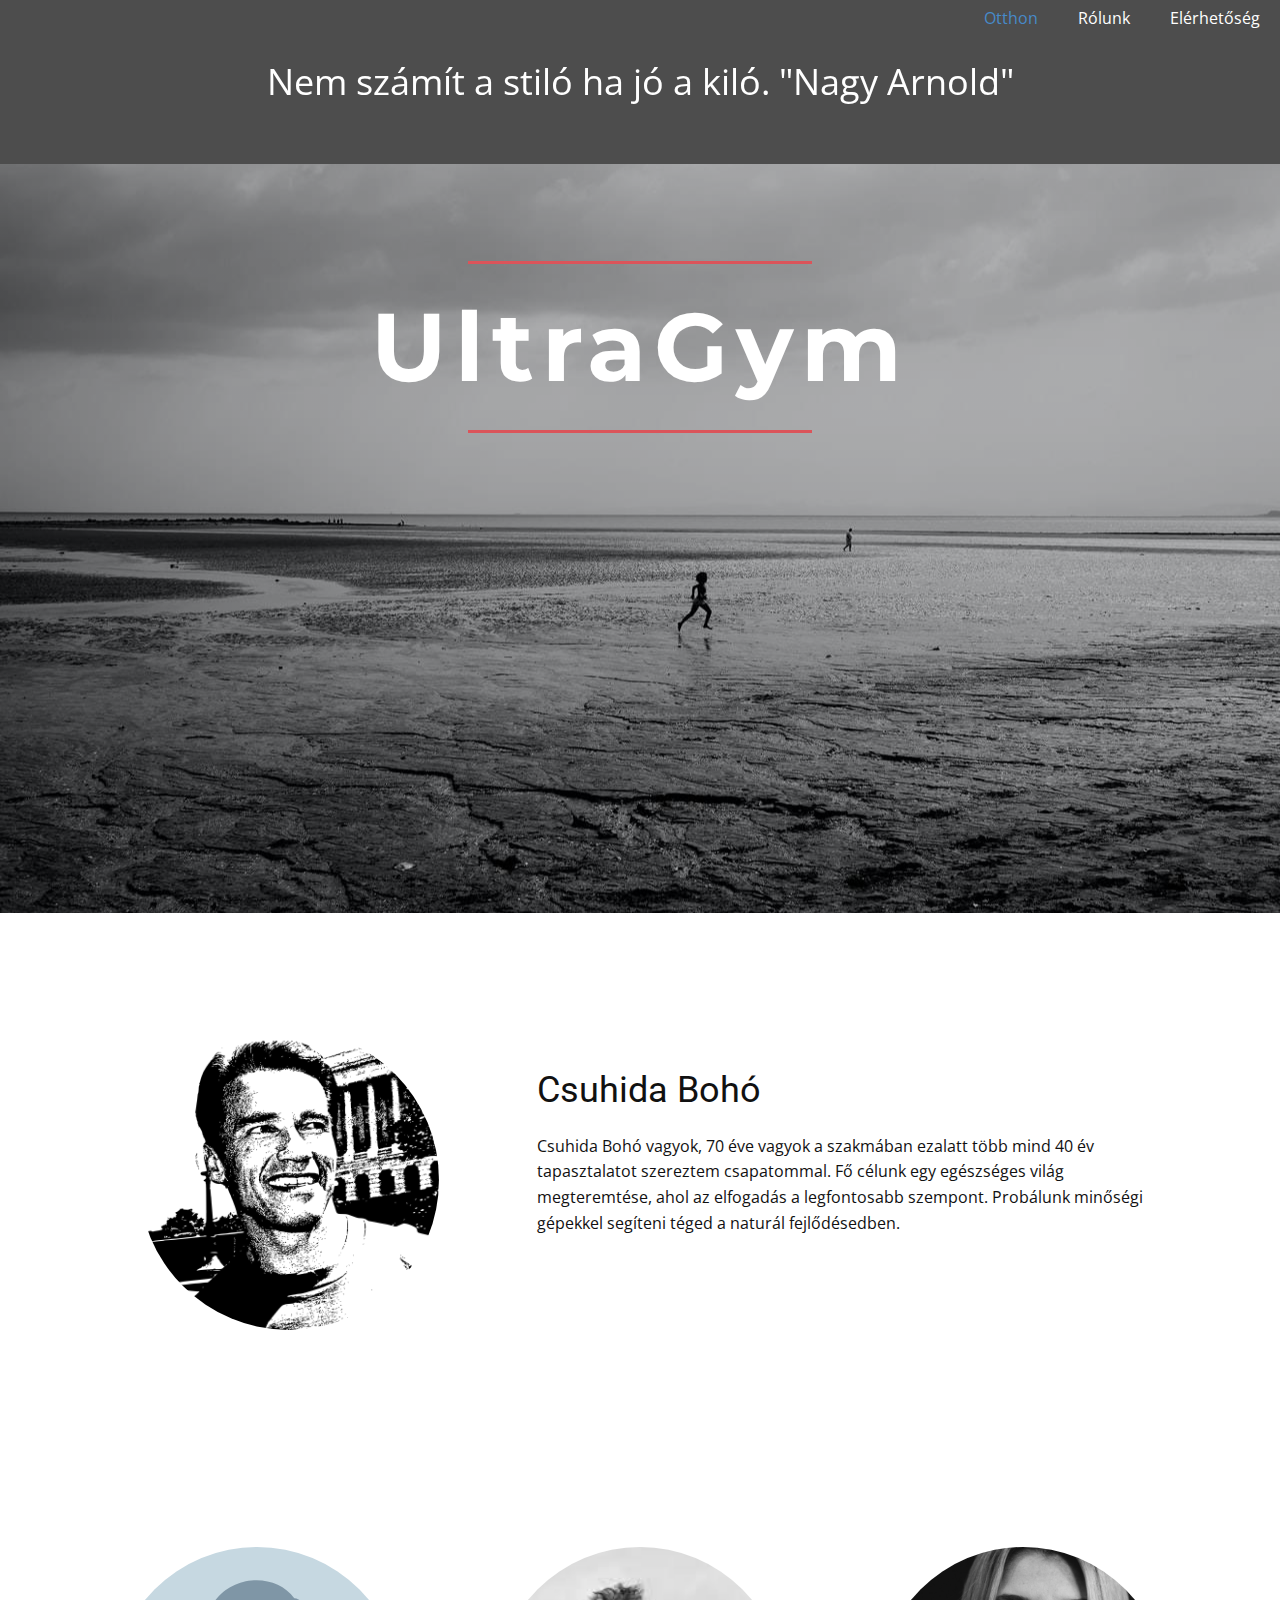
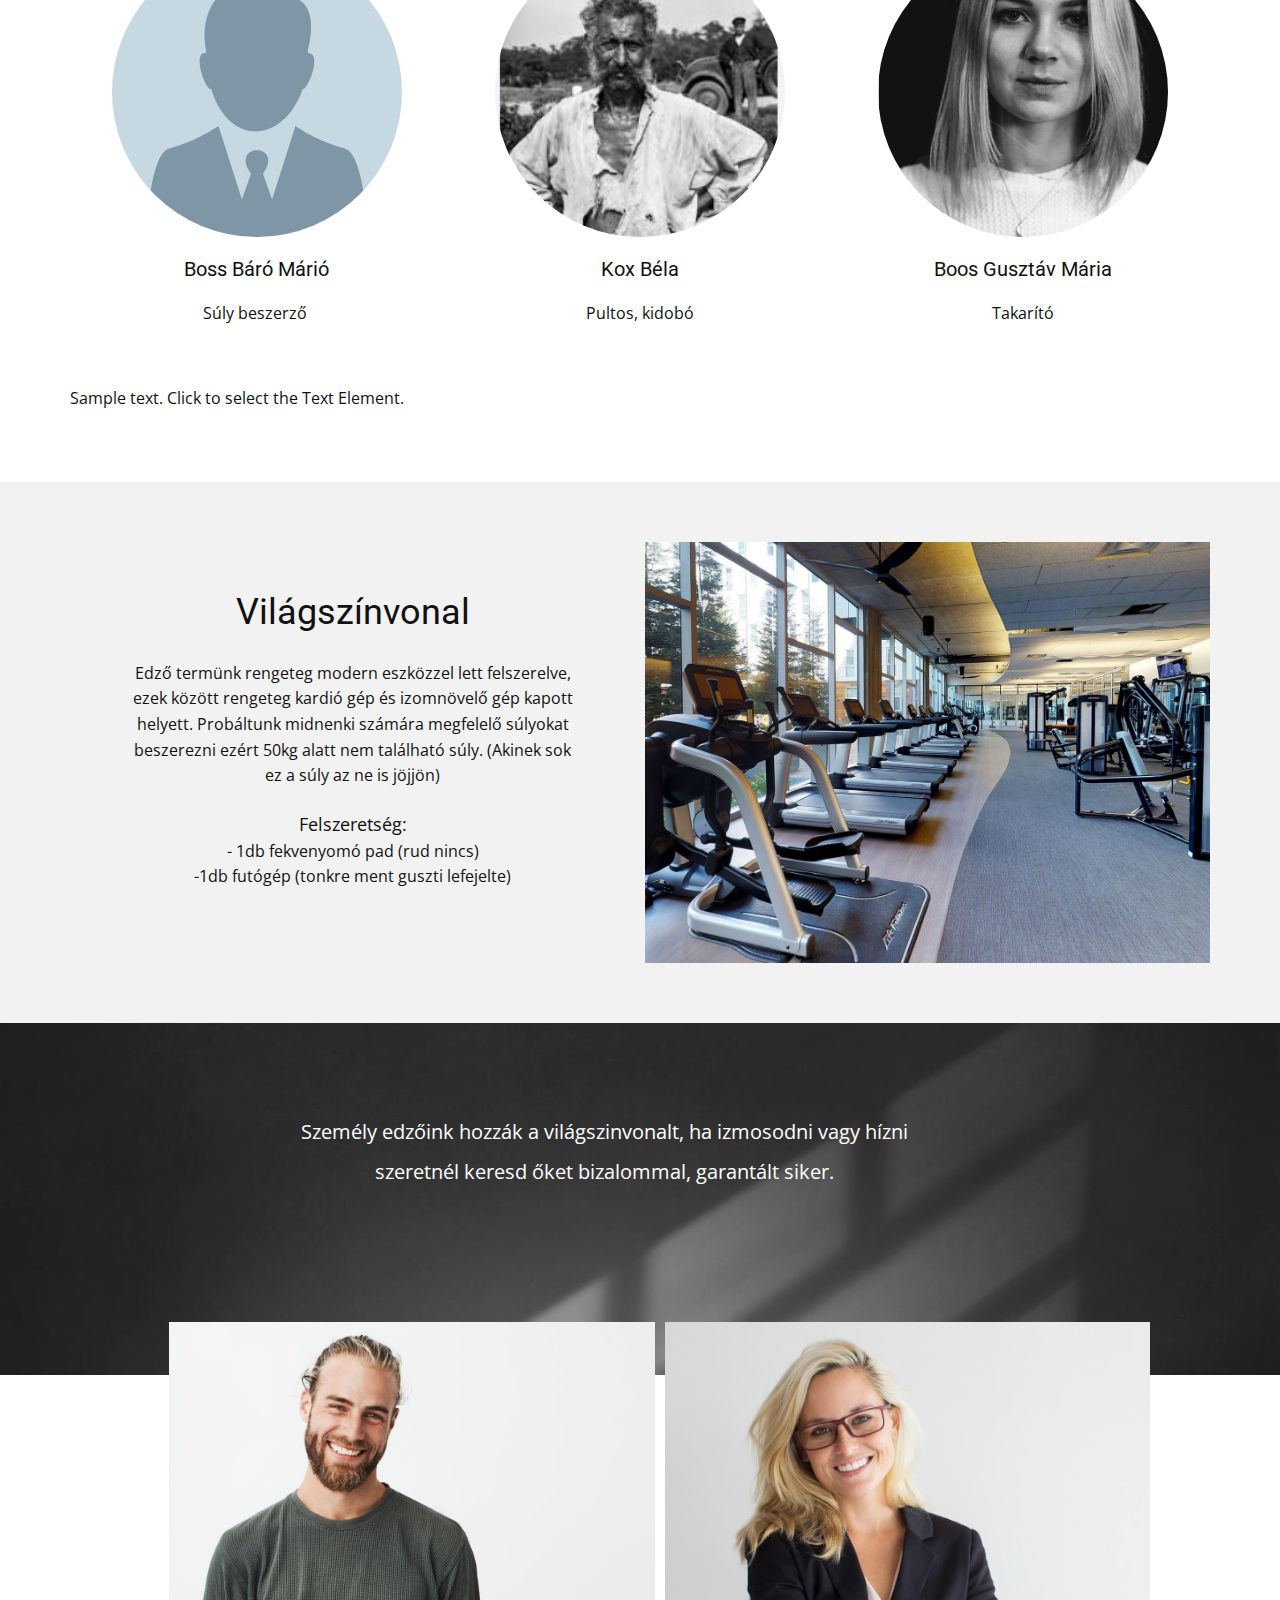
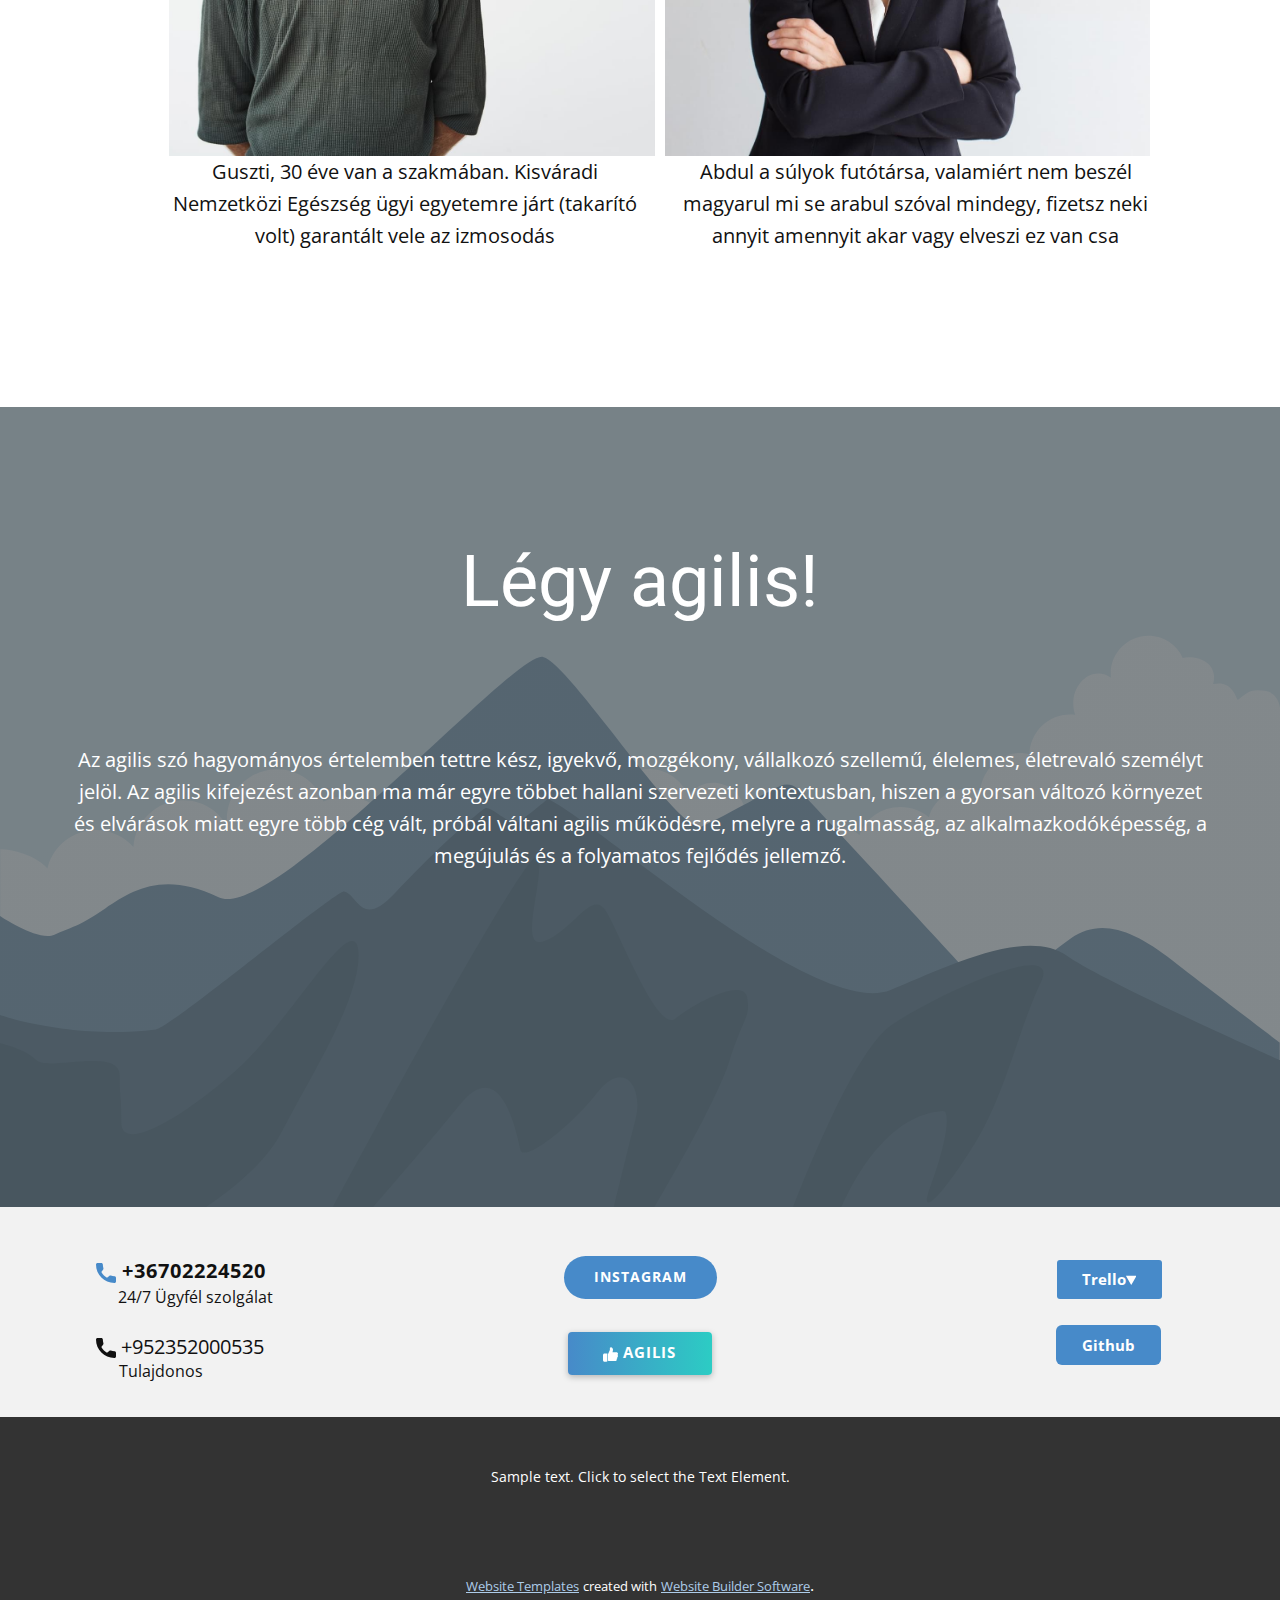
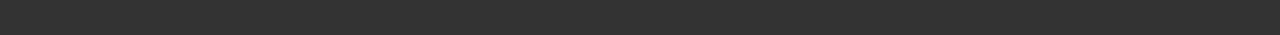
<file: ZIP/index.html>
<!DOCTYPE html>
<html style="font-size: 16px;" lang="en"><head>
    <meta name="viewport" content="width=device-width, initial-scale=1.0">
    <meta charset="utf-8">
    <meta name="keywords" content="UltraGym, Csuhida Bohó, Világszínvonal">
    <meta name="description" content="">
    <title>Otthon</title>
    <link rel="stylesheet" href="nicepage.css" media="screen">
<link rel="stylesheet" href="Otthon.css" media="screen">
    <script class="u-script" type="text/javascript" src="jquery.js" defer=""></script>
    <script class="u-script" type="text/javascript" src="nicepage.js" defer=""></script>
    <meta name="generator" content="Nicepage 5.0.7, nicepage.com">
    <link id="u-theme-google-font" rel="stylesheet" href="https://fonts.googleapis.com/css?family=Roboto:100,100i,300,300i,400,400i,500,500i,700,700i,900,900i|Open+Sans:300,300i,400,400i,500,500i,600,600i,700,700i,800,800i">
    <link id="u-page-google-font" rel="stylesheet" href="https://fonts.googleapis.com/css?family=Montserrat:100,100i,200,200i,300,300i,400,400i,500,500i,600,600i,700,700i,800,800i,900,900i">
    
    
    
    
    
    
    
    
    <script type="application/ld+json">{
		"@context": "http://schema.org",
		"@type": "Organization",
		"name": "",
		"logo": "images/65c23b1d3b98fb927f81aff37f245d9fbf96e4955ef015647fdee4a869dbce560b91299efea25572699462b069082eb810eba02c0ba6fe2a7a4d6e_1280.png"
}</script>
    <meta name="theme-color" content="#478ac9">
    <meta property="og:title" content="Otthon">
    <meta property="og:type" content="website">
  </head>
  <body data-home-page="Otthon.html" data-home-page-title="Otthon" class="u-body u-xl-mode" data-lang="en"><header class="u-clearfix u-grey-70 u-header u-header" id="sec-7bd5"><nav class="u-menu u-menu-one-level u-offcanvas u-menu-1">
        <div class="menu-collapse" style="font-size: 1rem; letter-spacing: 0px;">
          <a class="u-button-style u-custom-left-right-menu-spacing u-custom-padding-bottom u-custom-top-bottom-menu-spacing u-nav-link u-text-active-palette-1-base u-text-hover-palette-2-base" href="#">
            <svg class="u-svg-link" viewBox="0 0 24 24"><use xmlns:xlink="http://www.w3.org/1999/xlink" xlink:href="#menu-hamburger"></use></svg>
            <svg class="u-svg-content" version="1.1" id="menu-hamburger" viewBox="0 0 16 16" x="0px" y="0px" xmlns:xlink="http://www.w3.org/1999/xlink" xmlns="http://www.w3.org/2000/svg"><g><rect y="1" width="16" height="2"></rect><rect y="7" width="16" height="2"></rect><rect y="13" width="16" height="2"></rect>
</g></svg>
          </a>
        </div>
        <div class="u-custom-menu u-nav-container">
          <ul class="u-nav u-unstyled u-nav-1"><li class="u-nav-item"><a class="u-button-style u-nav-link u-text-active-palette-1-base u-text-hover-palette-2-base" href="https://itdesklab.com" target="_blank" style="padding: 10px 20px;">Otthon</a>
</li><li class="u-nav-item"><a class="u-button-style u-nav-link u-text-active-palette-1-base u-text-hover-palette-2-base" href="https://hu.wikipedia.org/wiki/Test%C3%A9p%C3%ADt%C3%A9s" target="_blank" style="padding: 10px 20px;">Rólunk</a>
</li><li class="u-nav-item"><a class="u-button-style u-nav-link u-text-active-palette-1-base u-text-hover-palette-2-base" href="tel:+36702224520" style="padding: 10px 20px;">Elérhetőség</a>
</li></ul>
        </div>
        <div class="u-custom-menu u-nav-container-collapse">
          <div class="u-black u-container-style u-inner-container-layout u-opacity u-opacity-95 u-sidenav">
            <div class="u-inner-container-layout u-sidenav-overflow">
              <div class="u-menu-close"></div>
              <ul class="u-align-center u-nav u-popupmenu-items u-unstyled u-nav-2"><li class="u-nav-item"><a class="u-button-style u-nav-link" href="https://itdesklab.com" target="_blank">Otthon</a>
</li><li class="u-nav-item"><a class="u-button-style u-nav-link" href="https://hu.wikipedia.org/wiki/Test%C3%A9p%C3%ADt%C3%A9s" target="_blank">Rólunk</a>
</li><li class="u-nav-item"><a class="u-button-style u-nav-link" href="tel:+36702224520">Elérhetőség</a>
</li></ul>
            </div>
          </div>
          <div class="u-black u-menu-overlay u-opacity u-opacity-70"></div>
        </div>
      </nav><a href="https://wannabee.itdesklab.com/" class="u-image u-logo u-image-1" data-image-width="859" data-image-height="1280" title="idesklab.com">
        <img src="images/65c23b1d3b98fb927f81aff37f245d9fbf96e4955ef015647fdee4a869dbce560b91299efea25572699462b069082eb810eba02c0ba6fe2a7a4d6e_1280.png" class="u-logo-image u-logo-image-1">
      </a><p class="u-text u-text-default u-text-1" data-animation-name="pulse" data-animation-duration="1000" data-animation-direction="">Nem számít a stiló ha jó a kiló. "Nagy Arnold"</p><p class="u-text u-text-default u-text-2">UltraGym</p></header>
    <section class="u-align-center u-clearfix u-image u-shading u-section-1" id="carousel_6606" data-image-width="1280" data-image-height="960">
      <div class="u-clearfix u-sheet u-valign-middle-xs u-sheet-1">
        <div class="u-border-3 u-border-palette-2-base u-line u-line-horizontal u-line-1"></div>
        <h2 class="u-custom-font u-font-montserrat u-text u-text-default u-text-1">UltraGym</h2>
        <div class="u-border-3 u-border-palette-2-base u-line u-line-horizontal u-line-2"></div>
      </div>
    </section>
    <section class="u-clearfix u-section-2" id="sec-3c9a">
      <div class="u-clearfix u-sheet u-sheet-1">
        <div class="u-clearfix u-expanded-width u-gutter-0 u-layout-wrap u-layout-wrap-1">
          <div class="u-layout">
            <div class="u-layout-row">
              <div class="u-align-center u-container-style u-layout-cell u-left-cell u-size-23 u-layout-cell-1">
                <div class="u-container-layout u-container-layout-1">
                  <div alt="" class="u-image u-image-circle u-image-1" src="" data-image-width="1240" data-image-height="1280"></div>
                </div>
              </div>
              <div class="u-align-left u-container-style u-layout-cell u-right-cell u-size-37 u-layout-cell-2">
                <div class="u-container-layout u-container-layout-2">
                  <h2 class="u-text u-text-default u-text-1">Csuhida Bohó</h2>
                  <p class="u-text u-text-2">Csuhida Bohó vagyok, 70 éve vagyok a szakmában ezalatt több mind 40 év tapasztalatot szereztem csapatommal. Fő célunk egy egészséges világ megteremtése, ahol az elfogadás a legfontosabb szempont. Probálunk minőségi gépekkel segíteni téged a naturál fejlődésedben.</p>
                </div>
              </div>
            </div>
          </div>
        </div>
      </div>
    </section>
    <section class="u-clearfix u-section-3" id="sec-8534">
      <div class="u-clearfix u-sheet u-valign-middle u-sheet-1">
        <div class="u-expanded-width u-list u-list-1">
          <div class="u-repeater u-repeater-1">
            <div class="u-align-center u-container-style u-list-item u-repeater-item">
              <div class="u-container-layout u-similar-container u-container-layout-1">
                <div alt="" class="u-image u-image-circle u-image-1" src="" data-image-width="500" data-image-height="500"></div>
                <h5 class="u-align-center-lg u-align-center-md u-align-center-sm u-align-center-xs u-text u-text-1">Boss Báró Márió</h5>
                <p class="u-align-center-lg u-align-center-md u-align-center-sm u-align-center-xs u-text u-text-2">Súly beszerző&nbsp;</p>
              </div>
            </div>
            <div class="u-align-center u-container-style u-list-item u-repeater-item">
              <div class="u-container-layout u-similar-container u-container-layout-2">
                <div alt="" class="u-image u-image-circle u-image-2" src="" data-image-width="234" data-image-height="264"></div>
                <h5 class="u-align-center-lg u-align-center-md u-align-center-sm u-align-center-xs u-text u-text-3">Kox Béla</h5>
                <p class="u-align-center-lg u-align-center-md u-align-center-sm u-align-center-xs u-text u-text-4">Pultos, kidobó</p>
              </div>
            </div>
            <div class="u-align-center u-container-style u-list-item u-repeater-item">
              <div class="u-container-layout u-similar-container u-container-layout-3">
                <div alt="" class="u-image u-image-circle u-image-3" src="" data-image-width="432" data-image-height="606"></div>
                <h5 class="u-align-center-lg u-align-center-md u-align-center-sm u-align-center-xs u-text u-text-5">Boos Gusztáv Mária</h5>
                <p class="u-align-center-lg u-align-center-md u-align-center-sm u-align-center-xs u-text u-text-6">Takarító</p>
              </div>
            </div>
          </div>
        </div>
        <p class="u-text u-text-default u-text-7">Sample text. Click to select the Text Element.</p>
      </div>
    </section>
    <section class="u-clearfix u-grey-5 u-section-4" id="sec-4886">
      <div class="u-clearfix u-sheet u-sheet-1">
        <div class="u-clearfix u-expanded-width u-gutter-10 u-layout-wrap u-layout-wrap-1">
          <div class="u-layout" style="">
            <div class="u-layout-row" style="">
              <div class="u-container-style u-layout-cell u-left-cell u-size-30 u-size-xs-60 u-layout-cell-1" src="">
                <div class="u-container-layout u-container-layout-1">
                  <h2 class="u-align-center u-text u-text-default u-text-1">Világszínvonal</h2>
                  <p class="u-align-center u-text u-text-2">Edző termünk rengeteg modern eszközzel lett felszerelve, ezek között rengeteg kardió gép és izomnövelő gép kapott helyett. Probáltunk midnenki számára megfelelő súlyokat beszerezni ezért 50kg alatt nem található súly. (Akinek sok ez a súly az ne is jöjjön)</p>
                  <p class="u-align-center u-text u-text-3">
                    <span style="font-size: 1.125rem;">Felszeretség:</span>
                    <br>- 1db fekvenyomó pad (rud nincs)<br>-1db futógép (tonkre ment guszti lefejelte)
                  </p>
                </div>
              </div>
              <div class="u-align-center u-container-style u-image u-layout-cell u-right-cell u-size-30 u-size-xs-60 u-image-1" src="" data-image-width="1280" data-image-height="1094">
                <div class="u-container-layout u-valign-middle u-container-layout-2" src=""></div>
              </div>
            </div>
          </div>
        </div>
      </div>
    </section>
    <section class="u-align-center u-clearfix u-section-5" id="carousel_267b">
      <div class="u-align-center u-container-style u-expanded-width u-group u-image u-image-1" data-image-width="1669" data-image-height="1080">
        <div class="u-container-layout u-container-layout-1">
          <p class="u-text u-text-body-alt-color u-text-1">Személy edzőink hozzák a világszinvonalt, ha izmosodni vagy hízni szeretnél keresd őket bizalommal, garantált siker.</p>
        </div>
      </div>
      <div class="u-gallery u-layout-grid u-lightbox u-no-transition u-show-text-none u-gallery-1">
        <div class="u-gallery-inner u-gallery-inner-1">
          <div class="u-effect-hover-zoom u-gallery-item">
            <div class="u-back-slide" data-image-width="1280" data-image-height="851">
              <img class="u-back-image u-expanded u-back-image-1" src="images/a7c767cf-3a26-4f01-874d-14261d2c39a7.jpg">
            </div>
            <div class="u-over-slide u-shading u-over-slide-1">
              <h3 class="u-gallery-heading"></h3>
              <p class="u-gallery-text"></p>
            </div>
          </div>
          <div class="u-effect-hover-zoom u-gallery-item">
            <div class="u-back-slide" data-image-width="853" data-image-height="1280">
              <img class="u-back-image u-expanded u-back-image-2" src="images/e916e899-9128-4aac-8760-007d5815c973.jpg">
            </div>
            <div class="u-over-slide u-shading u-over-slide-2">
              <h3 class="u-gallery-heading"></h3>
              <p class="u-gallery-text"></p>
            </div>
          </div>
        </div>
      </div>
      <p class="u-text u-text-2">Guszti, 30 éve van a szakmában. Kisváradi Nemzetközi Egészség ügyi egyetemre járt (takarító volt) garantált vele az izmosodás</p>
      <p class="u-text u-text-3">Abdul a súlyok futótársa, valamiért nem beszél magyarul mi se arabul szóval mindegy, fizetsz neki annyit amennyit akar vagy elveszi ez van csa</p>
    </section>
    <section class="u-align-center u-clearfix u-image u-shading u-section-6" src="" data-image-width="256" data-image-height="256" id="sec-3073">
      <div class="u-clearfix u-sheet u-sheet-1">
        <h1 class="u-text u-text-default u-title u-text-1">Légy agilis!</h1>
        <p class="u-large-text u-text u-text-variant u-text-2"> Az agilis szó hagyományos értelemben tettre kész, igyekvő, mozgékony, vállalkozó szellemű, élelemes, életrevaló személyt jelöl. Az agilis kifejezést azonban ma már egyre többet hallani szervezeti kontextusban, hiszen a gyorsan változó környezet és elvárások miatt egyre több cég vált, próbál váltani agilis működésre, melyre a rugalmasság, az alkalmazkodóképesség, a megújulás és a folyamatos fejlődés jellemző.</p>
      </div>
    </section>
    <section class="u-clearfix u-grey-5 u-section-7" id="sec-dca2">
      <div class="u-clearfix u-sheet u-sheet-1">
        <a href="https://nicepage.me" class="u-active-none u-btn u-button-style u-hover-none u-none u-text-hover-palette-1-base u-btn-1"><span class="u-icon u-text-palette-1-base"><svg class="u-svg-content" viewBox="0 0 405.333 405.333" x="0px" y="0px" style="width: 1em; height: 1em;"><path d="M373.333,266.88c-25.003,0-49.493-3.904-72.704-11.563c-11.328-3.904-24.192-0.896-31.637,6.699l-46.016,34.752    c-52.8-28.181-86.592-61.952-114.389-114.368l33.813-44.928c8.512-8.512,11.563-20.971,7.915-32.64    C142.592,81.472,138.667,56.96,138.667,32c0-17.643-14.357-32-32-32H32C14.357,0,0,14.357,0,32    c0,205.845,167.488,373.333,373.333,373.333c17.643,0,32-14.357,32-32V298.88C405.333,281.237,390.976,266.88,373.333,266.88z"></path></svg><img></span>&nbsp;+36702224520
        </a>
        <p class="u-text u-text-default u-text-1">24/7 Ügyfél szolgálat</p>
        <a href="https://www.instagram.com/b__bence_/" class="u-btn u-btn-round u-button-style u-custom-item u-hover-palette-1-light-1 u-palette-1-base u-radius-50 u-btn-2" target="_blank">Instagram</a>
        <a href="https://trello.com/b/wIT6DQxD/weboldal" class="u-btn u-btn-round u-button-style u-hover-palette-1-light-1 u-palette-1-base u-radius-3 u-text-body-alt-color u-text-hover-white u-btn-3" target="_blank">Trello<span class="u-icon u-text-white u-icon-2"><svg class="u-svg-content" viewBox="0 0 490.677 490.677" x="0px" y="0px" style="width: 1em; height: 1em;"><path d="M489.272,37.339c-1.92-3.307-5.44-5.333-9.259-5.333H10.68c-3.819,0-7.339,2.027-9.259,5.333    c-1.899,3.307-1.899,7.36,0.021,10.667l234.667,405.333c1.899,3.307,5.419,5.333,9.237,5.333s7.339-2.027,9.237-5.333 L489.251,48.005C491.149,44.72,491.149,40.645,489.272,37.339z"></path></svg><img></span>
        </a>
        <a href="https://github.com/Pufi01/Weboldal" class="u-btn u-btn-round u-button-style u-hover-palette-1-light-1 u-palette-1-base u-radius-6 u-btn-4">Github</a>
        <a href="https://hu.wikipedia.org/wiki/Agilis_szoftverfejleszt%C3%A9s" class="u-btn u-btn-round u-button-style u-gradient u-none u-radius-4 u-text-body-alt-color u-btn-5"><span class="u-icon u-text-white"><svg class="u-svg-content" viewBox="0 0 512 512" x="0px" y="0px" style="width: 1em; height: 1em;"><path d="M53.333,224C23.936,224,0,247.936,0,277.333V448c0,29.397,23.936,53.333,53.333,53.333h64 c12.011,0,23.061-4.053,32-10.795V224H53.333z"></path><path d="M512,304c0-12.821-5.077-24.768-13.888-33.579c9.963-10.901,15.04-25.515,13.653-40.725    c-2.496-27.115-26.923-48.363-55.637-48.363H324.352c6.528-19.819,16.981-56.149,16.981-85.333c0-46.272-39.317-85.333-64-85.333 c-22.165,0-37.995,12.48-38.677,12.992c-2.517,2.027-3.989,5.099-3.989,8.341v72.341l-61.44,133.099l-2.56,1.301v228.651    C188.032,475.584,210.005,480,224,480h195.819c23.232,0,43.563-15.659,48.341-37.269c2.453-11.115,1.024-22.315-3.861-32.043 c15.765-7.936,26.368-24.171,26.368-42.688c0-7.552-1.728-14.784-5.013-21.333C501.419,338.731,512,322.496,512,304z"></path></svg><img></span>&nbsp;Agilis
        </a>
        <a href="https://nicepage.com/website-mockup" class="u-active-none u-bottom-left-radius-0 u-bottom-right-radius-0 u-btn u-btn-rectangle u-button-style u-hover-none u-none u-radius-0 u-top-left-radius-0 u-top-right-radius-0 u-btn-6"><span class="u-icon"><svg class="u-svg-content" viewBox="0 0 405.333 405.333" x="0px" y="0px" style="width: 1em; height: 1em;"><path d="M373.333,266.88c-25.003,0-49.493-3.904-72.704-11.563c-11.328-3.904-24.192-0.896-31.637,6.699l-46.016,34.752    c-52.8-28.181-86.592-61.952-114.389-114.368l33.813-44.928c8.512-8.512,11.563-20.971,7.915-32.64    C142.592,81.472,138.667,56.96,138.667,32c0-17.643-14.357-32-32-32H32C14.357,0,0,14.357,0,32    c0,205.845,167.488,373.333,373.333,373.333c17.643,0,32-14.357,32-32V298.88C405.333,281.237,390.976,266.88,373.333,266.88z"></path></svg><img></span>&nbsp;+952352000535
        </a>
        <p class="u-text u-text-default u-text-2">Tulajdonos</p>
      </div>
    </section>
    
    
    <footer class="u-align-center u-clearfix u-footer u-grey-80 u-footer" id="sec-583e"><div class="u-clearfix u-sheet u-sheet-1">
        <p class="u-small-text u-text u-text-variant u-text-1">Sample text. Click to select the Text Element.</p>
      </div></footer>
    <section class="u-backlink u-clearfix u-grey-80">
      <a class="u-link" href="https://nicepage.com/website-templates" target="_blank">
        <span>Website Templates</span>
      </a>
      <p class="u-text">
        <span>created with</span>
      </p>
      <a class="u-link" href="" target="_blank">
        <span>Website Builder Software</span>
      </a>. 
    </section>
  
</body></html>
</file>
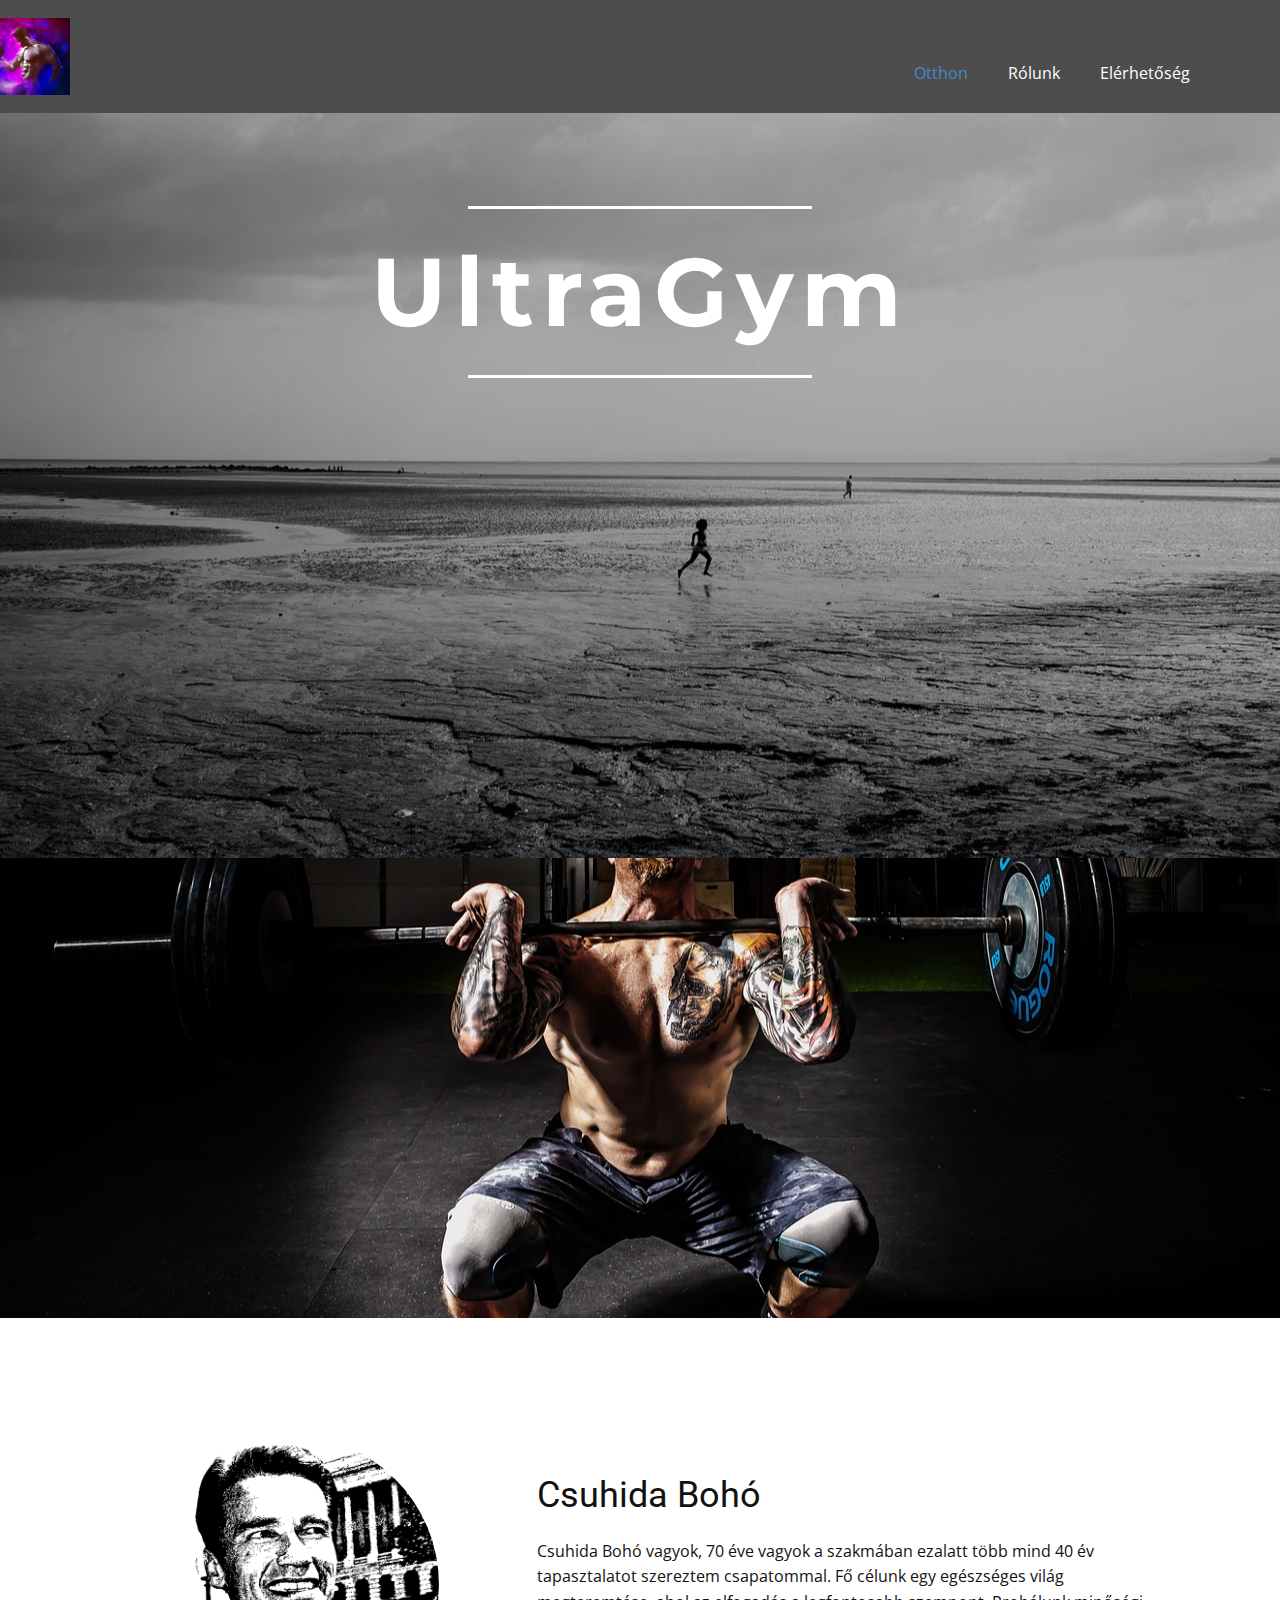
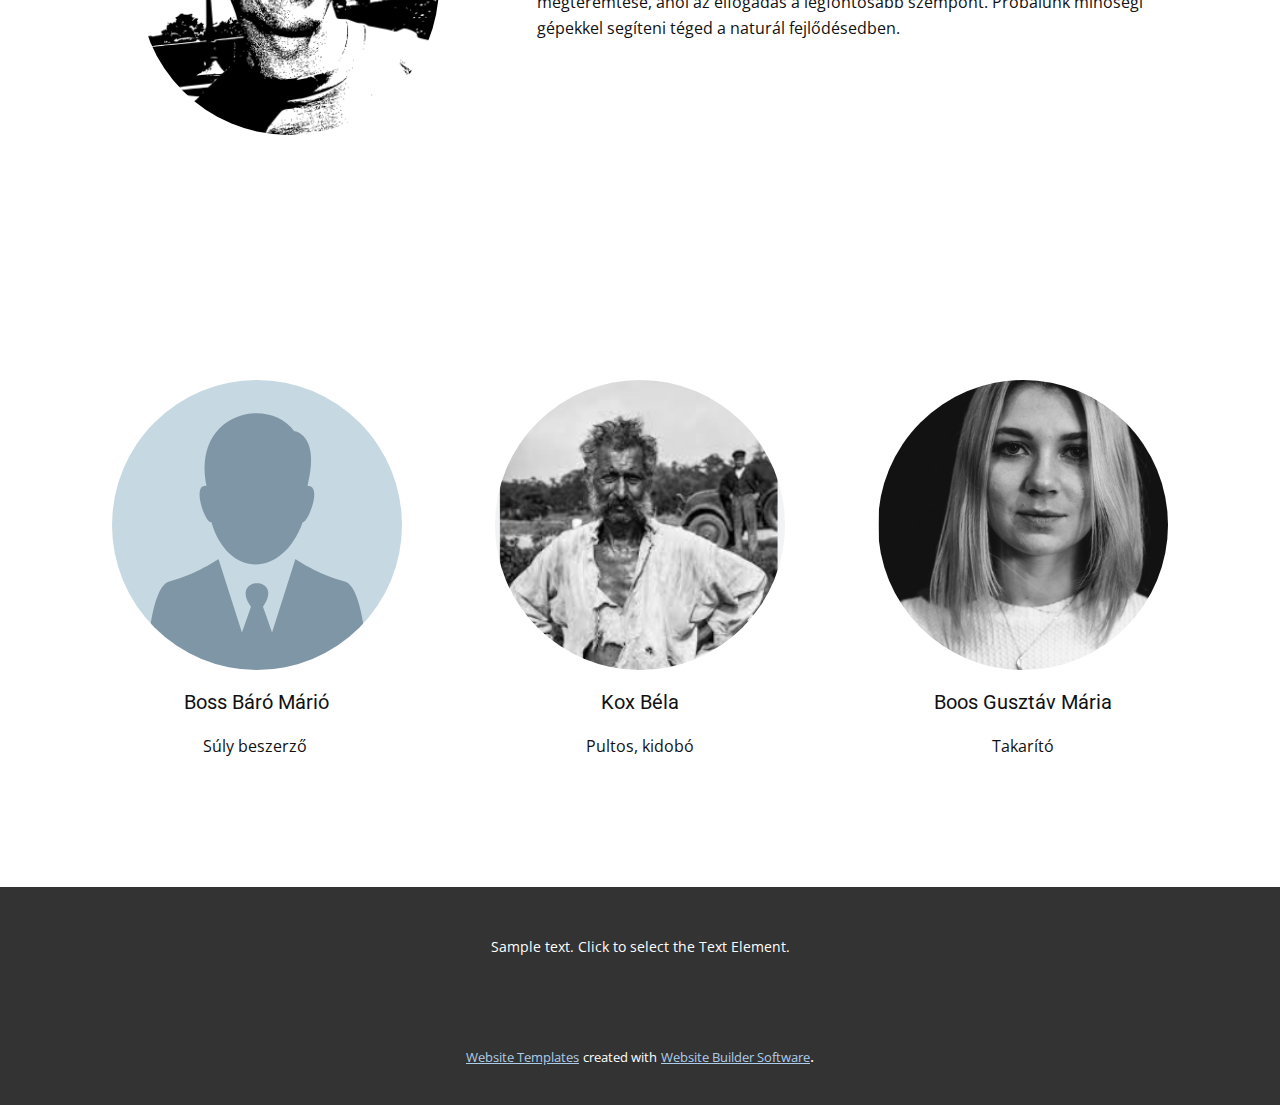
<file: Otthon.html>
<!DOCTYPE html>
<html style="font-size: 16px;" lang="en"><head>
    <meta name="viewport" content="width=device-width, initial-scale=1.0">
    <meta charset="utf-8">
    <meta name="keywords" content="UltraGym, Csuhida Bohó">
    <meta name="description" content="">
    <title>Otthon</title>
    <link rel="stylesheet" href="nicepage.css" media="screen">
<link rel="stylesheet" href="Otthon.css" media="screen">
    <script class="u-script" type="text/javascript" src="jquery.js" defer=""></script>
    <script class="u-script" type="text/javascript" src="nicepage.js" defer=""></script>
    <meta name="generator" content="Nicepage 5.0.7, nicepage.com">
    <link id="u-theme-google-font" rel="stylesheet" href="https://fonts.googleapis.com/css?family=Roboto:100,100i,300,300i,400,400i,500,500i,700,700i,900,900i|Open+Sans:300,300i,400,400i,500,500i,600,600i,700,700i,800,800i">
    <link id="u-page-google-font" rel="stylesheet" href="https://fonts.googleapis.com/css?family=Montserrat:100,100i,200,200i,300,300i,400,400i,500,500i,600,600i,700,700i,800,800i,900,900i">
    
    
    
    
    
    <script type="application/ld+json">{
		"@context": "http://schema.org",
		"@type": "Organization",
		"name": "",
		"logo": "images/d9be82bff271ef680a1f21cd13d557f3d10be2fe15124400f61a11d1223ea31f26f31151768678ac3e8dd9d7c3990945e33213c393f6525cc369ab_1280.jpg"
}</script>
    <meta name="theme-color" content="#478ac9">
    <meta property="og:title" content="Otthon">
    <meta property="og:type" content="website">
  </head>
  <body class="u-body u-xl-mode" data-lang="en"><header class="u-clearfix u-grey-70 u-header u-header" id="sec-7bd5"><div class="u-clearfix u-sheet u-sheet-1">
        <a href="itdesklab.com" class="u-image u-logo u-image-1" data-image-width="1280" data-image-height="960" title="itdesklab.com">
          <img src="images/d9be82bff271ef680a1f21cd13d557f3d10be2fe15124400f61a11d1223ea31f26f31151768678ac3e8dd9d7c3990945e33213c393f6525cc369ab_1280.jpg" class="u-logo-image u-logo-image-1">
        </a>
        <nav class="u-menu u-menu-one-level u-offcanvas u-menu-1">
          <div class="menu-collapse" style="font-size: 1rem; letter-spacing: 0px;">
            <a class="u-button-style u-custom-left-right-menu-spacing u-custom-padding-bottom u-custom-top-bottom-menu-spacing u-nav-link u-text-active-palette-1-base u-text-hover-palette-2-base" href="#">
              <svg class="u-svg-link" viewBox="0 0 24 24"><use xmlns:xlink="http://www.w3.org/1999/xlink" xlink:href="#menu-hamburger"></use></svg>
              <svg class="u-svg-content" version="1.1" id="menu-hamburger" viewBox="0 0 16 16" x="0px" y="0px" xmlns:xlink="http://www.w3.org/1999/xlink" xmlns="http://www.w3.org/2000/svg"><g><rect y="1" width="16" height="2"></rect><rect y="7" width="16" height="2"></rect><rect y="13" width="16" height="2"></rect>
</g></svg>
            </a>
          </div>
          <div class="u-custom-menu u-nav-container">
            <ul class="u-nav u-unstyled u-nav-1"><li class="u-nav-item"><a class="u-button-style u-nav-link u-text-active-palette-1-base u-text-hover-palette-2-base" href="Otthon.html" style="padding: 10px 20px;">Otthon</a>
</li><li class="u-nav-item"><a class="u-button-style u-nav-link u-text-active-palette-1-base u-text-hover-palette-2-base" href="Rólunk.html" style="padding: 10px 20px;">Rólunk</a>
</li><li class="u-nav-item"><a class="u-button-style u-nav-link u-text-active-palette-1-base u-text-hover-palette-2-base" href="Elérhetőség.html" style="padding: 10px 20px;">Elérhetőség</a>
</li></ul>
          </div>
          <div class="u-custom-menu u-nav-container-collapse">
            <div class="u-black u-container-style u-inner-container-layout u-opacity u-opacity-95 u-sidenav">
              <div class="u-inner-container-layout u-sidenav-overflow">
                <div class="u-menu-close"></div>
                <ul class="u-align-center u-nav u-popupmenu-items u-unstyled u-nav-2"><li class="u-nav-item"><a class="u-button-style u-nav-link" href="Otthon.html">Otthon</a>
</li><li class="u-nav-item"><a class="u-button-style u-nav-link" href="Rólunk.html">Rólunk</a>
</li><li class="u-nav-item"><a class="u-button-style u-nav-link" href="Elérhetőség.html">Elérhetőség</a>
</li></ul>
              </div>
            </div>
            <div class="u-black u-menu-overlay u-opacity u-opacity-70"></div>
          </div>
        </nav>
      </div></header>
    <section class="u-align-center u-clearfix u-image u-shading u-section-1" id="carousel_6606" data-image-width="1280" data-image-height="960">
      <div class="u-clearfix u-sheet u-valign-middle-xs u-sheet-1">
        <div class="u-border-3 u-border-white u-line u-line-horizontal u-line-1"></div>
        <h2 class="u-custom-font u-font-montserrat u-text u-text-default u-text-1">UltraGym</h2>
        <div class="u-border-3 u-border-white u-line u-line-horizontal u-line-2"></div>
      </div>
    </section>
    <section class="u-clearfix u-container-align-center u-image u-section-2" id="sec-aaaf" data-image-width="1280" data-image-height="853">
      <div class="u-clearfix u-sheet u-sheet-1"></div>
    </section>
    <section class="u-clearfix u-section-3" id="sec-3c9a">
      <div class="u-clearfix u-sheet u-sheet-1">
        <div class="u-clearfix u-expanded-width u-gutter-0 u-layout-wrap u-layout-wrap-1">
          <div class="u-layout">
            <div class="u-layout-row">
              <div class="u-align-center u-container-style u-layout-cell u-left-cell u-size-23 u-layout-cell-1">
                <div class="u-container-layout u-container-layout-1">
                  <div alt="" class="u-image u-image-circle u-image-1" src="" data-image-width="1240" data-image-height="1280"></div>
                </div>
              </div>
              <div class="u-align-left u-container-style u-layout-cell u-right-cell u-size-37 u-layout-cell-2">
                <div class="u-container-layout u-container-layout-2">
                  <h2 class="u-text u-text-default u-text-1">Csuhida Bohó</h2>
                  <p class="u-text u-text-2">Csuhida Bohó vagyok, 70 éve vagyok a szakmában ezalatt több mind 40 év tapasztalatot szereztem csapatommal. Fő célunk egy egészséges világ megteremtése, ahol az elfogadás a legfontosabb szempont. Probálunk minőségi gépekkel segíteni téged a naturál fejlődésedben.</p>
                </div>
              </div>
            </div>
          </div>
        </div>
      </div>
    </section>
    <section class="u-clearfix u-section-4" id="sec-8534">
      <div class="u-clearfix u-sheet u-valign-middle u-sheet-1">
        <div class="u-expanded-width u-list u-list-1">
          <div class="u-repeater u-repeater-1">
            <div class="u-align-center u-container-style u-list-item u-repeater-item">
              <div class="u-container-layout u-similar-container u-container-layout-1">
                <div alt="" class="u-image u-image-circle u-image-1" src="" data-image-width="500" data-image-height="500"></div>
                <h5 class="u-align-center-lg u-align-center-md u-align-center-sm u-align-center-xs u-text u-text-1">Boss Báró Márió</h5>
                <p class="u-align-center-lg u-align-center-md u-align-center-sm u-align-center-xs u-text u-text-2">Súly beszerző&nbsp;</p>
              </div>
            </div>
            <div class="u-align-center u-container-style u-list-item u-repeater-item">
              <div class="u-container-layout u-similar-container u-container-layout-2">
                <div alt="" class="u-image u-image-circle u-image-2" src="" data-image-width="234" data-image-height="264"></div>
                <h5 class="u-align-center-lg u-align-center-md u-align-center-sm u-align-center-xs u-text u-text-3">Kox Béla</h5>
                <p class="u-align-center-lg u-align-center-md u-align-center-sm u-align-center-xs u-text u-text-4">Pultos, kidobó</p>
              </div>
            </div>
            <div class="u-align-center u-container-style u-list-item u-repeater-item">
              <div class="u-container-layout u-similar-container u-container-layout-3">
                <div alt="" class="u-image u-image-circle u-image-3" src="" data-image-width="432" data-image-height="606"></div>
                <h5 class="u-align-center-lg u-align-center-md u-align-center-sm u-align-center-xs u-text u-text-5">Boos Gusztáv Mária</h5>
                <p class="u-align-center-lg u-align-center-md u-align-center-sm u-align-center-xs u-text u-text-6">Takarító</p>
              </div>
            </div>
          </div>
        </div>
      </div>
    </section>
    
    
    <footer class="u-align-center u-clearfix u-footer u-grey-80 u-footer" id="sec-583e"><div class="u-clearfix u-sheet u-sheet-1">
        <p class="u-small-text u-text u-text-variant u-text-1">Sample text. Click to select the Text Element.</p>
      </div></footer>
    <section class="u-backlink u-clearfix u-grey-80">
      <a class="u-link" href="https://nicepage.com/website-templates" target="_blank">
        <span>Website Templates</span>
      </a>
      <p class="u-text">
        <span>created with</span>
      </p>
      <a class="u-link" href="" target="_blank">
        <span>Website Builder Software</span>
      </a>. 
    </section>
  
</body></html>
</file>
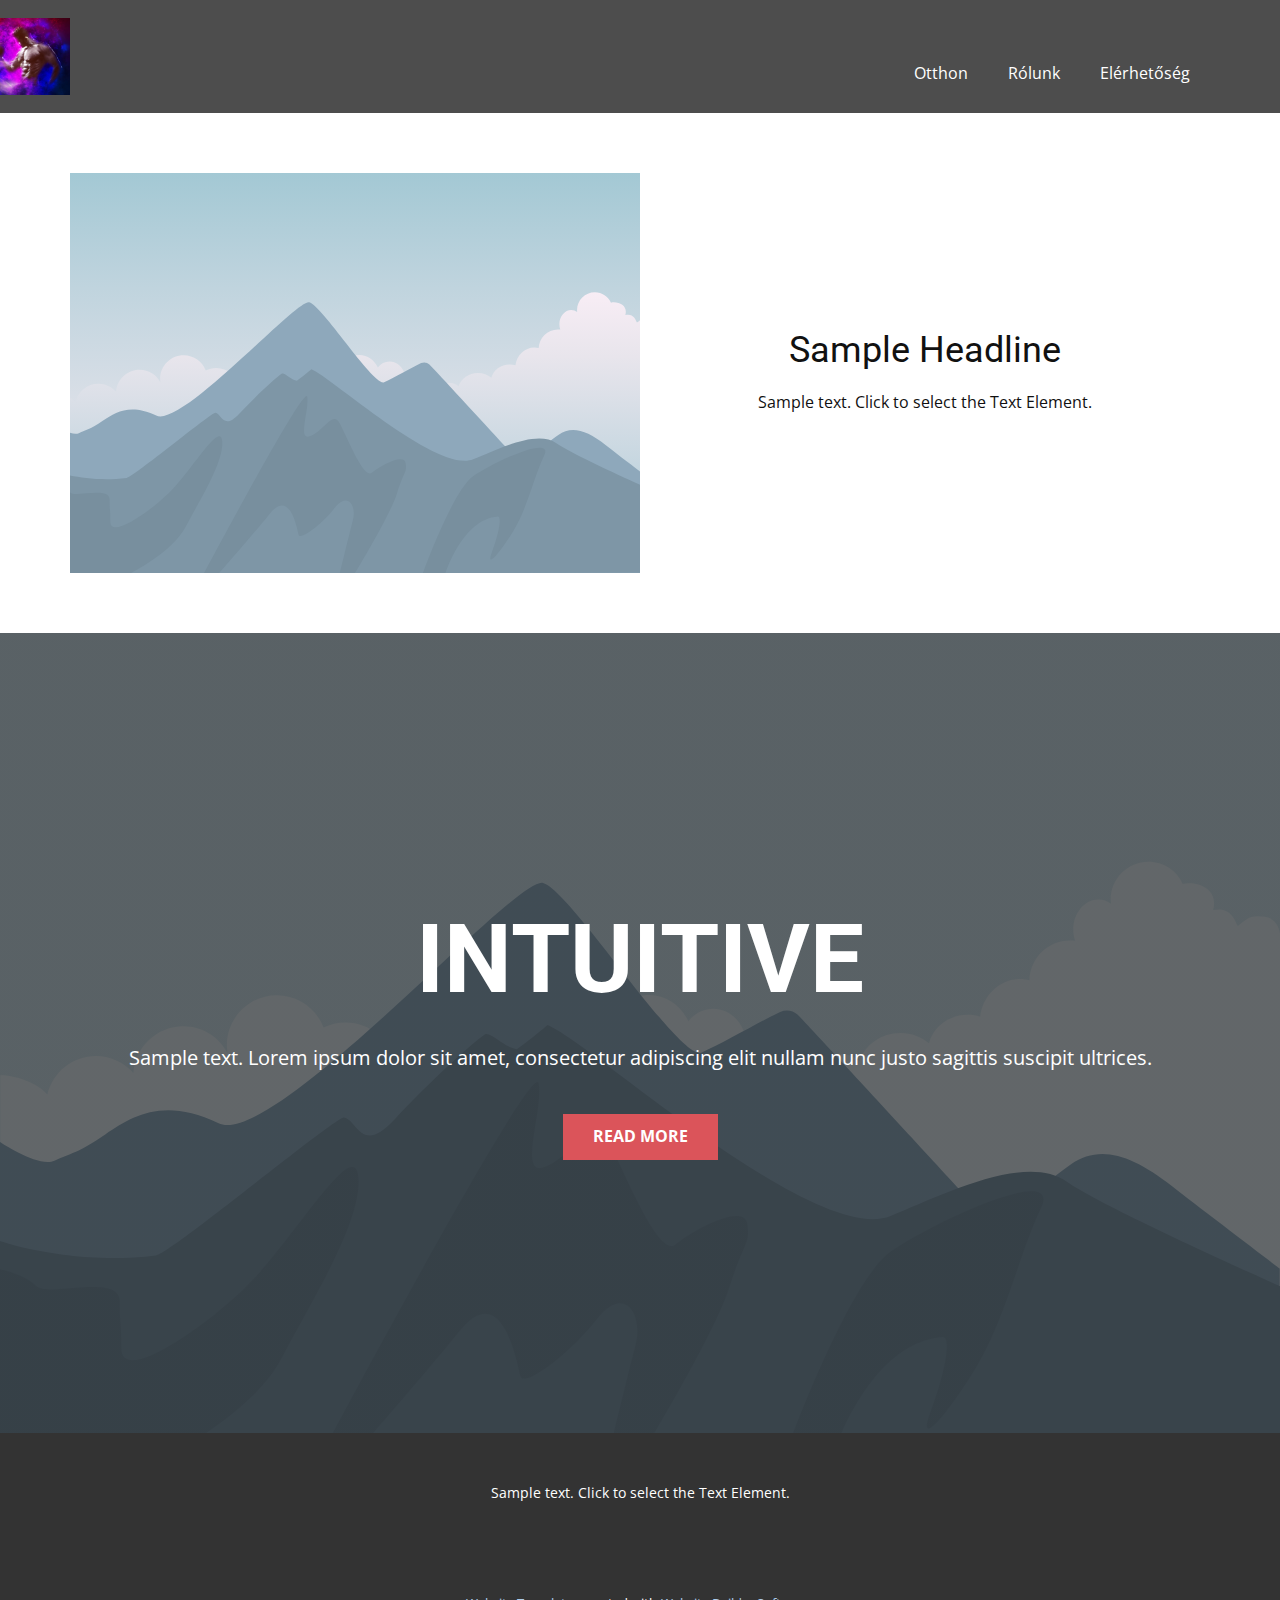
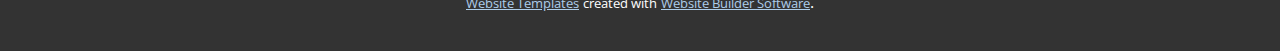
<file: Page-1.html>
<!DOCTYPE html>
<html style="font-size: 16px;" lang="en"><head>
    <meta name="viewport" content="width=device-width, initial-scale=1.0">
    <meta charset="utf-8">
    <meta name="keywords" content="INTUITIVE">
    <meta name="description" content="">
    <title>Page 1</title>
    <link rel="stylesheet" href="nicepage.css" media="screen">
<link rel="stylesheet" href="Page-1.css" media="screen">
    <script class="u-script" type="text/javascript" src="jquery.js" defer=""></script>
    <script class="u-script" type="text/javascript" src="nicepage.js" defer=""></script>
    <meta name="generator" content="Nicepage 5.0.7, nicepage.com">
    <link id="u-theme-google-font" rel="stylesheet" href="https://fonts.googleapis.com/css?family=Roboto:100,100i,300,300i,400,400i,500,500i,700,700i,900,900i|Open+Sans:300,300i,400,400i,500,500i,600,600i,700,700i,800,800i">
    
    
    
    <script type="application/ld+json">{
		"@context": "http://schema.org",
		"@type": "Organization",
		"name": "",
		"logo": "images/d9be82bff271ef680a1f21cd13d557f3d10be2fe15124400f61a11d1223ea31f26f31151768678ac3e8dd9d7c3990945e33213c393f6525cc369ab_1280.jpg"
}</script>
    <meta name="theme-color" content="#478ac9">
    <meta property="og:title" content="Page 1">
    <meta property="og:type" content="website">
  </head>
  <body class="u-body u-xl-mode" data-lang="en"><header class="u-clearfix u-grey-70 u-header u-header" id="sec-7bd5"><div class="u-clearfix u-sheet u-sheet-1">
        <a href="itdesklab.com" class="u-image u-logo u-image-1" data-image-width="1280" data-image-height="960" title="itdesklab.com">
          <img src="images/d9be82bff271ef680a1f21cd13d557f3d10be2fe15124400f61a11d1223ea31f26f31151768678ac3e8dd9d7c3990945e33213c393f6525cc369ab_1280.jpg" class="u-logo-image u-logo-image-1">
        </a>
        <nav class="u-menu u-menu-one-level u-offcanvas u-menu-1">
          <div class="menu-collapse" style="font-size: 1rem; letter-spacing: 0px;">
            <a class="u-button-style u-custom-left-right-menu-spacing u-custom-padding-bottom u-custom-top-bottom-menu-spacing u-nav-link u-text-active-palette-1-base u-text-hover-palette-2-base" href="#">
              <svg class="u-svg-link" viewBox="0 0 24 24"><use xmlns:xlink="http://www.w3.org/1999/xlink" xlink:href="#menu-hamburger"></use></svg>
              <svg class="u-svg-content" version="1.1" id="menu-hamburger" viewBox="0 0 16 16" x="0px" y="0px" xmlns:xlink="http://www.w3.org/1999/xlink" xmlns="http://www.w3.org/2000/svg"><g><rect y="1" width="16" height="2"></rect><rect y="7" width="16" height="2"></rect><rect y="13" width="16" height="2"></rect>
</g></svg>
            </a>
          </div>
          <div class="u-custom-menu u-nav-container">
            <ul class="u-nav u-unstyled u-nav-1"><li class="u-nav-item"><a class="u-button-style u-nav-link u-text-active-palette-1-base u-text-hover-palette-2-base" href="Otthon.html" style="padding: 10px 20px;">Otthon</a>
</li><li class="u-nav-item"><a class="u-button-style u-nav-link u-text-active-palette-1-base u-text-hover-palette-2-base" href="Rólunk.html" style="padding: 10px 20px;">Rólunk</a>
</li><li class="u-nav-item"><a class="u-button-style u-nav-link u-text-active-palette-1-base u-text-hover-palette-2-base" href="Elérhetőség.html" style="padding: 10px 20px;">Elérhetőség</a>
</li></ul>
          </div>
          <div class="u-custom-menu u-nav-container-collapse">
            <div class="u-black u-container-style u-inner-container-layout u-opacity u-opacity-95 u-sidenav">
              <div class="u-inner-container-layout u-sidenav-overflow">
                <div class="u-menu-close"></div>
                <ul class="u-align-center u-nav u-popupmenu-items u-unstyled u-nav-2"><li class="u-nav-item"><a class="u-button-style u-nav-link" href="Otthon.html">Otthon</a>
</li><li class="u-nav-item"><a class="u-button-style u-nav-link" href="Rólunk.html">Rólunk</a>
</li><li class="u-nav-item"><a class="u-button-style u-nav-link" href="Elérhetőség.html">Elérhetőség</a>
</li></ul>
              </div>
            </div>
            <div class="u-black u-menu-overlay u-opacity u-opacity-70"></div>
          </div>
        </nav>
      </div></header>
    <section class="u-clearfix u-section-1" id="sec-d3fb">
      <div class="u-clearfix u-sheet u-sheet-1">
        <div class="u-clearfix u-expanded-width u-layout-wrap u-layout-wrap-1">
          <div class="u-layout">
            <div class="u-layout-row">
              <div class="u-container-style u-image u-layout-cell u-size-30 u-image-1" data-image-width="400" data-image-height="265">
                <div class="u-container-layout u-container-layout-1"></div>
              </div>
              <div class="u-container-align-center u-container-style u-layout-cell u-size-30 u-layout-cell-2">
                <div class="u-container-layout u-valign-middle u-container-layout-2">
                  <h2 class="u-align-center u-text u-text-default u-text-1">Sample Headline</h2>
                  <p class="u-align-center u-text u-text-default u-text-2">Sample text. Click to select the Text Element.</p>
                </div>
              </div>
            </div>
          </div>
        </div>
      </div>
    </section>
    <section class="u-align-center u-clearfix u-image u-shading u-section-2" src="" data-image-width="256" data-image-height="256" id="sec-ffe3">
      <div class="u-clearfix u-sheet u-valign-middle u-sheet-1">
        <h1 class="u-text u-text-default u-title u-text-1">INTUITIVE</h1>
        <p class="u-large-text u-text u-text-default u-text-variant u-text-2">Sample text. Lorem ipsum dolor sit amet, consectetur adipiscing elit nullam nunc justo sagittis suscipit ultrices.</p>
        <a href="#" class="u-btn u-button-style u-palette-2-base u-btn-1">Read More</a>
      </div>
    </section>
    
    
    <footer class="u-align-center u-clearfix u-footer u-grey-80 u-footer" id="sec-583e"><div class="u-clearfix u-sheet u-sheet-1">
        <p class="u-small-text u-text u-text-variant u-text-1">Sample text. Click to select the Text Element.</p>
      </div></footer>
    <section class="u-backlink u-clearfix u-grey-80">
      <a class="u-link" href="https://nicepage.com/website-templates" target="_blank">
        <span>Website Templates</span>
      </a>
      <p class="u-text">
        <span>created with</span>
      </p>
      <a class="u-link" href="" target="_blank">
        <span>Website Builder Software</span>
      </a>. 
    </section>
  
</body></html>
</file>
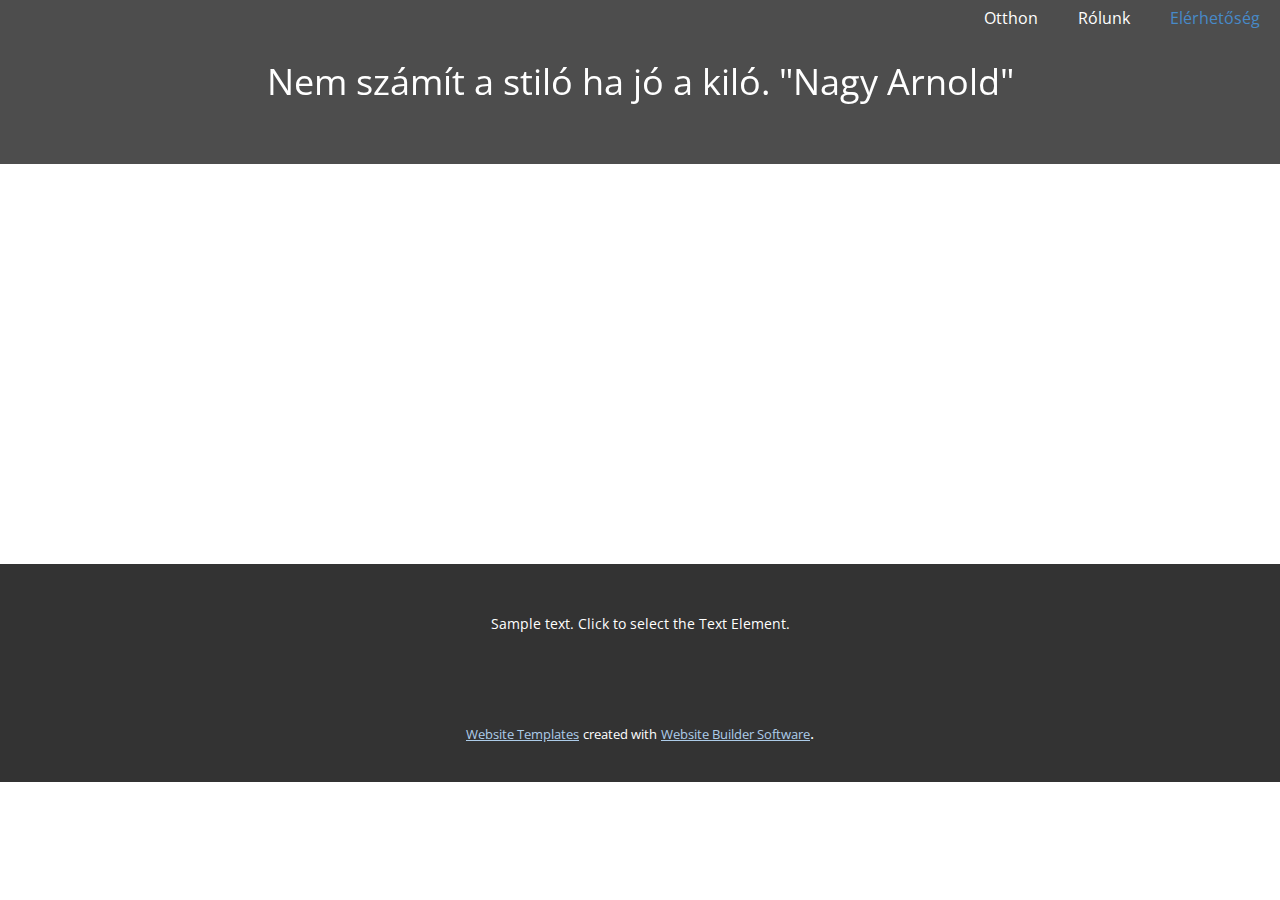
<file: ZIP/Elérhetőség.html>
<!DOCTYPE html>
<html style="font-size: 16px;" lang="en"><head>
    <meta name="viewport" content="width=device-width, initial-scale=1.0">
    <meta charset="utf-8">
    <meta name="keywords" content="">
    <meta name="description" content="">
    <title>Elérhetőség</title>
    <link rel="stylesheet" href="nicepage.css" media="screen">
<link rel="stylesheet" href="Elérhetőség.css" media="screen">
    <script class="u-script" type="text/javascript" src="jquery.js" defer=""></script>
    <script class="u-script" type="text/javascript" src="nicepage.js" defer=""></script>
    <meta name="generator" content="Nicepage 5.0.7, nicepage.com">
    <link id="u-theme-google-font" rel="stylesheet" href="https://fonts.googleapis.com/css?family=Roboto:100,100i,300,300i,400,400i,500,500i,700,700i,900,900i|Open+Sans:300,300i,400,400i,500,500i,600,600i,700,700i,800,800i">
    
    
    <script type="application/ld+json">{
		"@context": "http://schema.org",
		"@type": "Organization",
		"name": "",
		"logo": "images/65c23b1d3b98fb927f81aff37f245d9fbf96e4955ef015647fdee4a869dbce560b91299efea25572699462b069082eb810eba02c0ba6fe2a7a4d6e_1280.png"
}</script>
    <meta name="theme-color" content="#478ac9">
    <meta property="og:title" content="Elérhetőség">
    <meta property="og:type" content="website">
  </head>
  <body class="u-body u-xl-mode" data-lang="en"><header class="u-clearfix u-grey-70 u-header u-header" id="sec-7bd5"><nav class="u-menu u-menu-one-level u-offcanvas u-menu-1">
        <div class="menu-collapse" style="font-size: 1rem; letter-spacing: 0px;">
          <a class="u-button-style u-custom-left-right-menu-spacing u-custom-padding-bottom u-custom-top-bottom-menu-spacing u-nav-link u-text-active-palette-1-base u-text-hover-palette-2-base" href="#">
            <svg class="u-svg-link" viewBox="0 0 24 24"><use xmlns:xlink="http://www.w3.org/1999/xlink" xlink:href="#menu-hamburger"></use></svg>
            <svg class="u-svg-content" version="1.1" id="menu-hamburger" viewBox="0 0 16 16" x="0px" y="0px" xmlns:xlink="http://www.w3.org/1999/xlink" xmlns="http://www.w3.org/2000/svg"><g><rect y="1" width="16" height="2"></rect><rect y="7" width="16" height="2"></rect><rect y="13" width="16" height="2"></rect>
</g></svg>
          </a>
        </div>
        <div class="u-custom-menu u-nav-container">
          <ul class="u-nav u-unstyled u-nav-1"><li class="u-nav-item"><a class="u-button-style u-nav-link u-text-active-palette-1-base u-text-hover-palette-2-base" href="https://itdesklab.com" target="_blank" style="padding: 10px 20px;">Otthon</a>
</li><li class="u-nav-item"><a class="u-button-style u-nav-link u-text-active-palette-1-base u-text-hover-palette-2-base" href="https://hu.wikipedia.org/wiki/Test%C3%A9p%C3%ADt%C3%A9s" target="_blank" style="padding: 10px 20px;">Rólunk</a>
</li><li class="u-nav-item"><a class="u-button-style u-nav-link u-text-active-palette-1-base u-text-hover-palette-2-base" href="tel:+36702224520" style="padding: 10px 20px;">Elérhetőség</a>
</li></ul>
        </div>
        <div class="u-custom-menu u-nav-container-collapse">
          <div class="u-black u-container-style u-inner-container-layout u-opacity u-opacity-95 u-sidenav">
            <div class="u-inner-container-layout u-sidenav-overflow">
              <div class="u-menu-close"></div>
              <ul class="u-align-center u-nav u-popupmenu-items u-unstyled u-nav-2"><li class="u-nav-item"><a class="u-button-style u-nav-link" href="https://itdesklab.com" target="_blank">Otthon</a>
</li><li class="u-nav-item"><a class="u-button-style u-nav-link" href="https://hu.wikipedia.org/wiki/Test%C3%A9p%C3%ADt%C3%A9s" target="_blank">Rólunk</a>
</li><li class="u-nav-item"><a class="u-button-style u-nav-link" href="tel:+36702224520">Elérhetőség</a>
</li></ul>
            </div>
          </div>
          <div class="u-black u-menu-overlay u-opacity u-opacity-70"></div>
        </div>
      </nav><a href="https://wannabee.itdesklab.com/" class="u-image u-logo u-image-1" data-image-width="859" data-image-height="1280" title="idesklab.com">
        <img src="images/65c23b1d3b98fb927f81aff37f245d9fbf96e4955ef015647fdee4a869dbce560b91299efea25572699462b069082eb810eba02c0ba6fe2a7a4d6e_1280.png" class="u-logo-image u-logo-image-1">
      </a><p class="u-text u-text-default u-text-1" data-animation-name="pulse" data-animation-duration="1000" data-animation-direction="">Nem számít a stiló ha jó a kiló. "Nagy Arnold"</p><p class="u-text u-text-default u-text-2">UltraGym</p></header>
    <section class="u-clearfix u-section-1" id="sec-3374">
      <div class="u-clearfix u-sheet u-sheet-1"></div>
    </section>
    
    
    <footer class="u-align-center u-clearfix u-footer u-grey-80 u-footer" id="sec-583e"><div class="u-clearfix u-sheet u-sheet-1">
        <p class="u-small-text u-text u-text-variant u-text-1">Sample text. Click to select the Text Element.</p>
      </div></footer>
    <section class="u-backlink u-clearfix u-grey-80">
      <a class="u-link" href="https://nicepage.com/website-templates" target="_blank">
        <span>Website Templates</span>
      </a>
      <p class="u-text">
        <span>created with</span>
      </p>
      <a class="u-link" href="" target="_blank">
        <span>Website Builder Software</span>
      </a>. 
    </section>
  
</body></html>
</file>
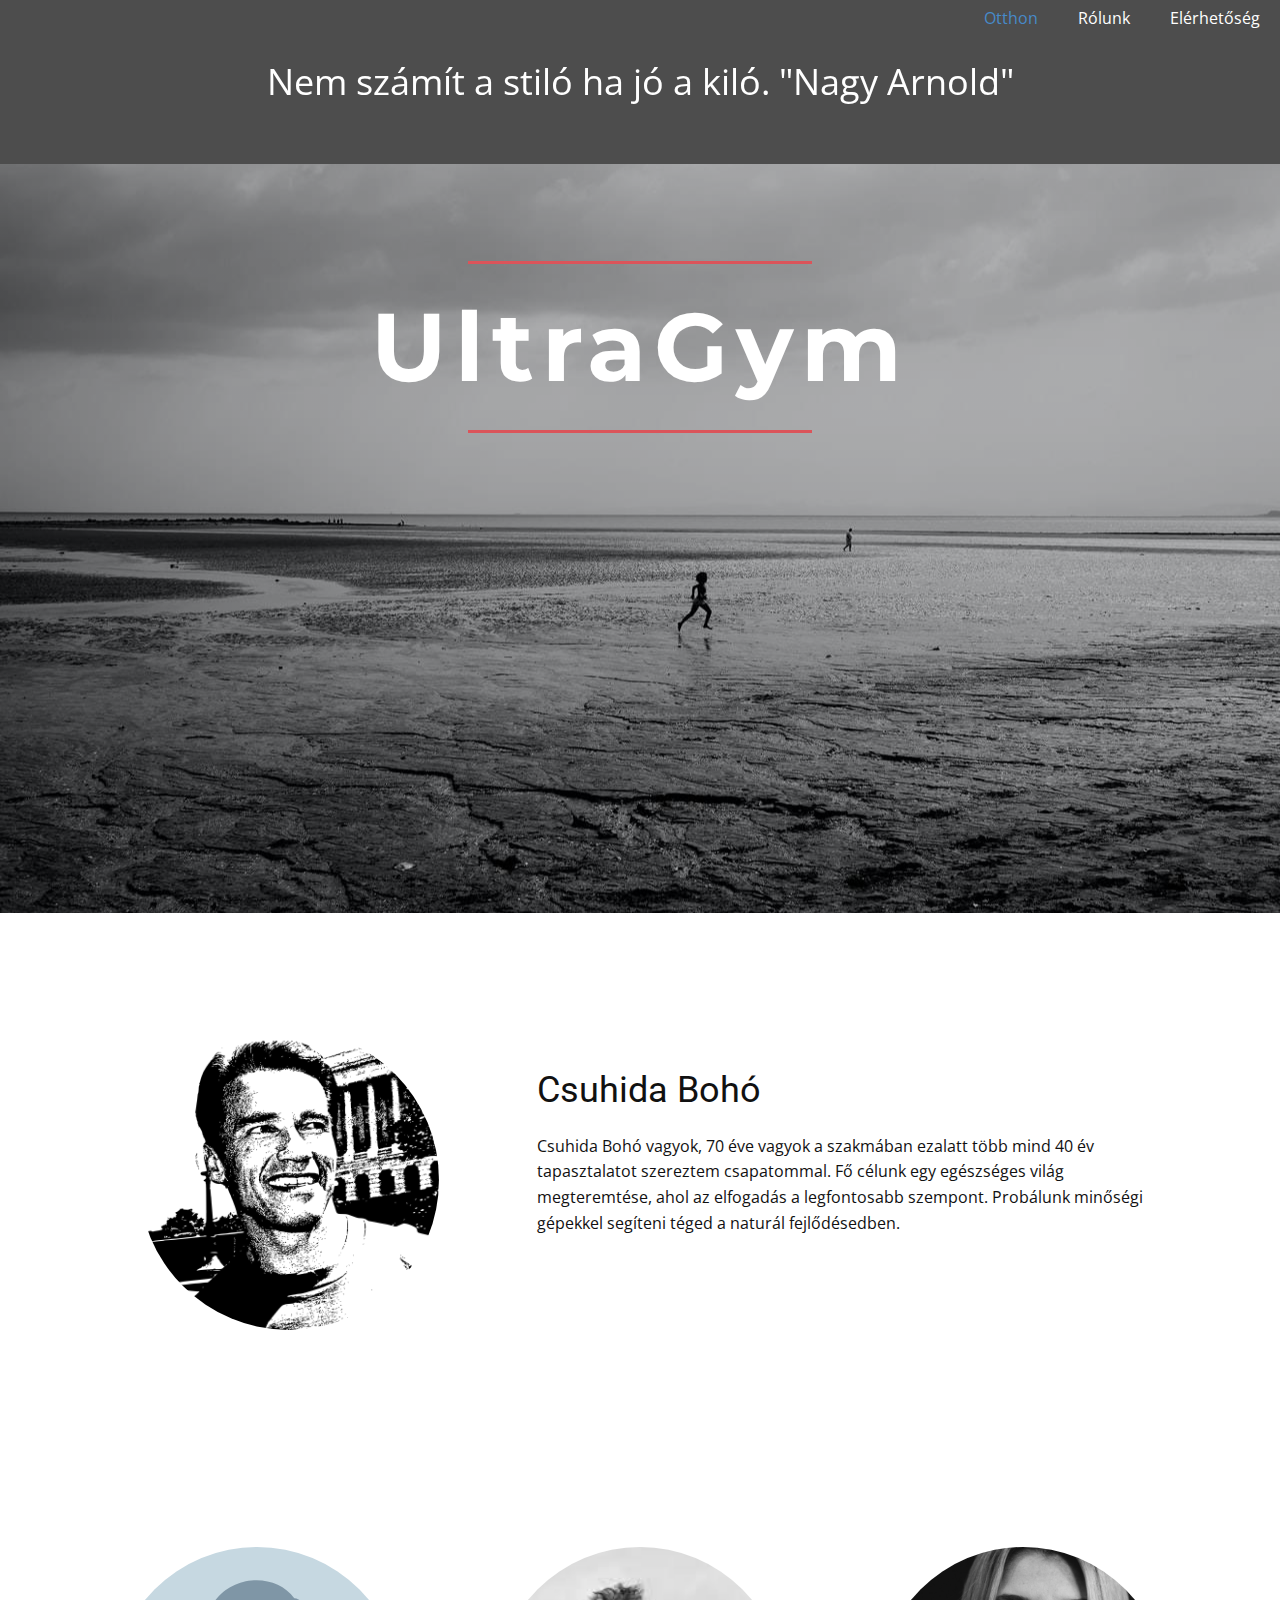
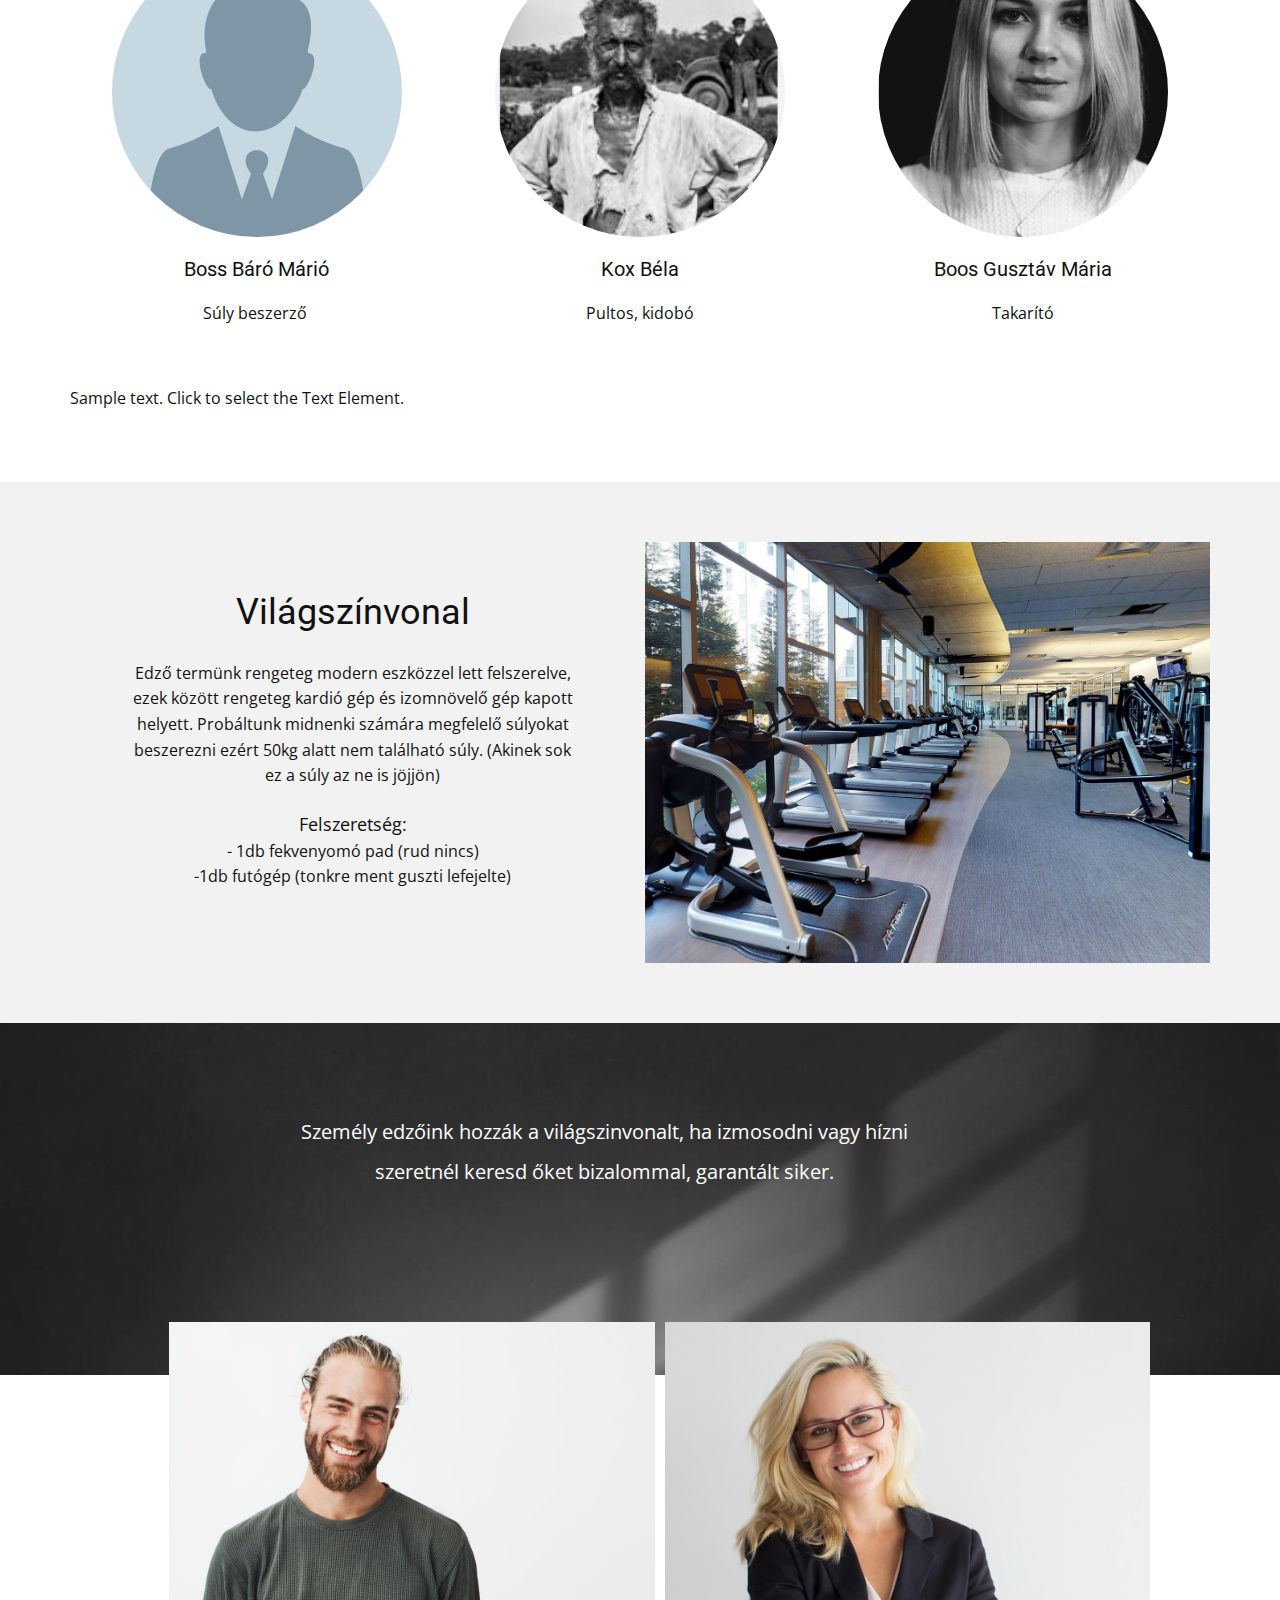
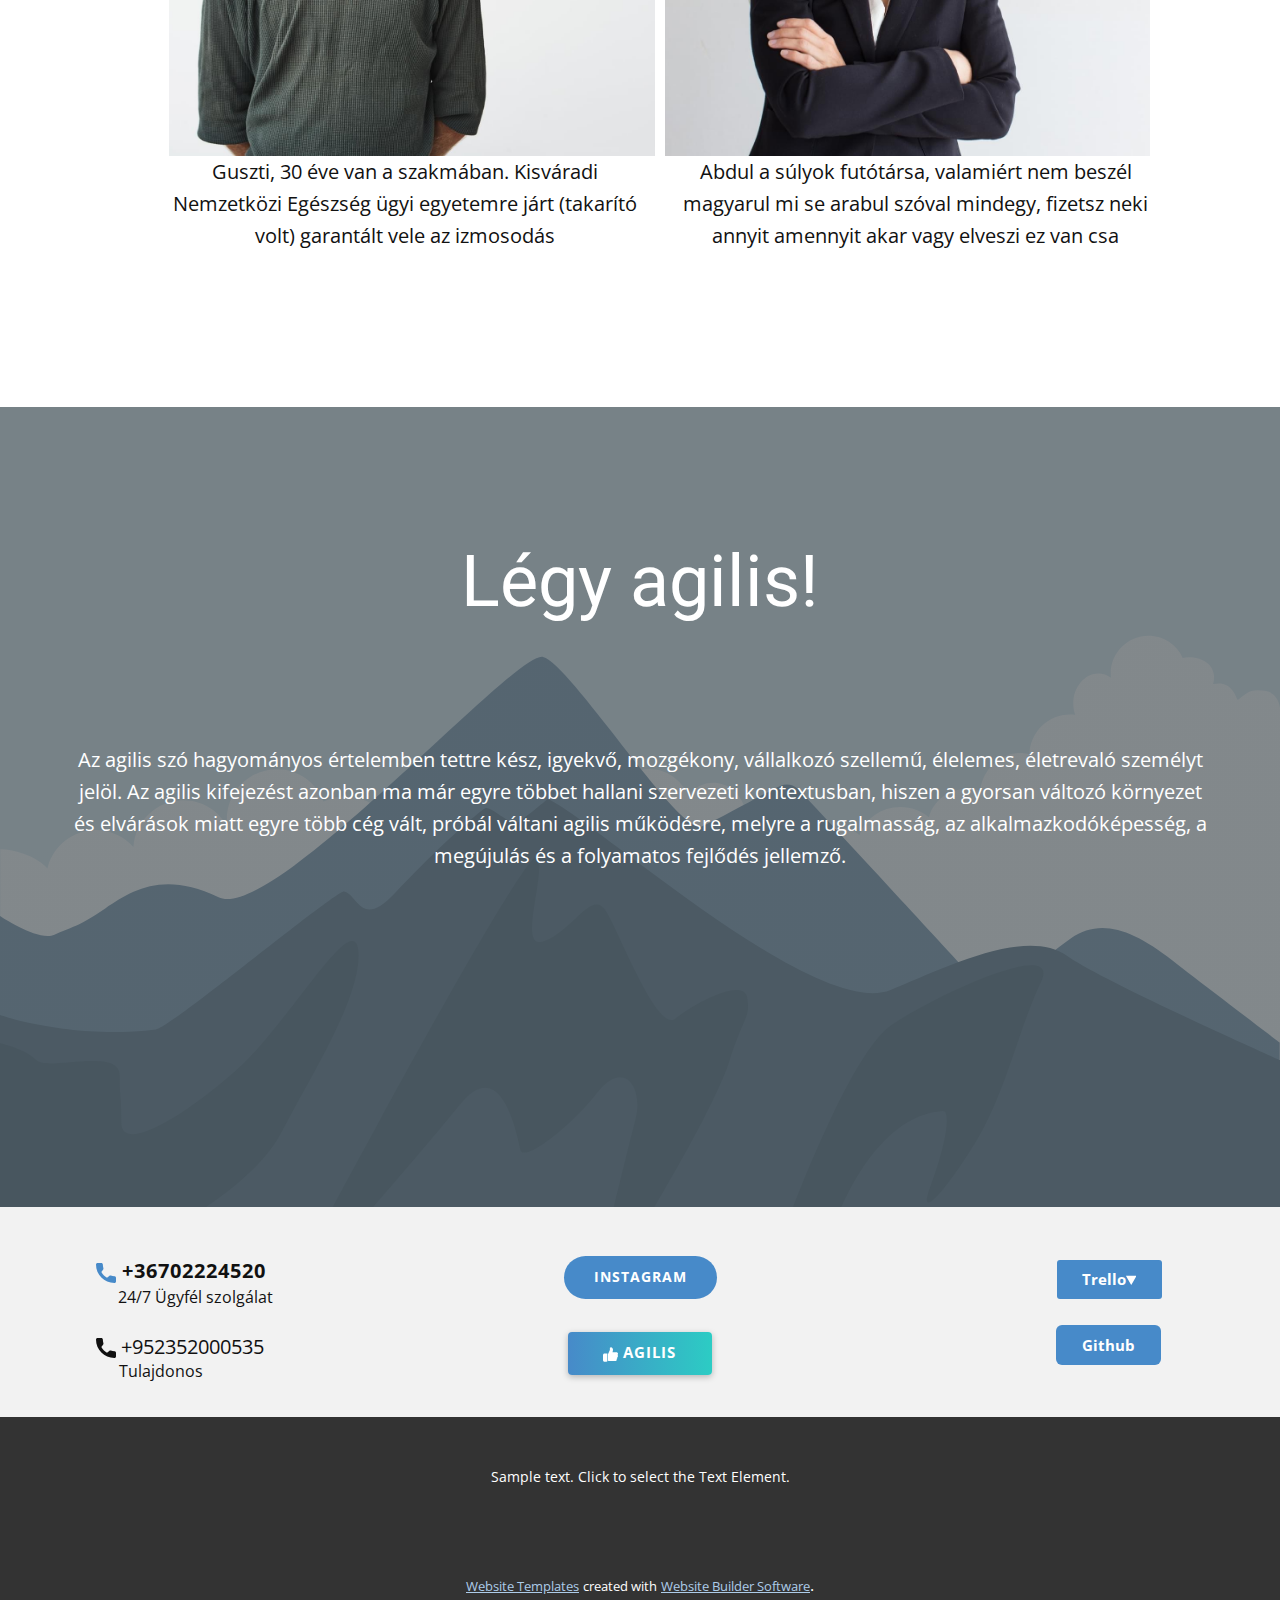
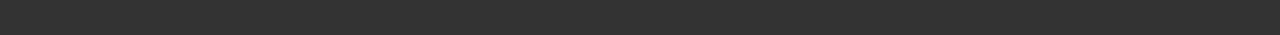
<file: ZIP/Otthon.html>
<!DOCTYPE html>
<html style="font-size: 16px;" lang="en"><head>
    <meta name="viewport" content="width=device-width, initial-scale=1.0">
    <meta charset="utf-8">
    <meta name="keywords" content="UltraGym, Csuhida Bohó, Világszínvonal">
    <meta name="description" content="">
    <title>Otthon</title>
    <link rel="stylesheet" href="nicepage.css" media="screen">
<link rel="stylesheet" href="Otthon.css" media="screen">
    <script class="u-script" type="text/javascript" src="jquery.js" defer=""></script>
    <script class="u-script" type="text/javascript" src="nicepage.js" defer=""></script>
    <meta name="generator" content="Nicepage 5.0.7, nicepage.com">
    <link id="u-theme-google-font" rel="stylesheet" href="https://fonts.googleapis.com/css?family=Roboto:100,100i,300,300i,400,400i,500,500i,700,700i,900,900i|Open+Sans:300,300i,400,400i,500,500i,600,600i,700,700i,800,800i">
    <link id="u-page-google-font" rel="stylesheet" href="https://fonts.googleapis.com/css?family=Montserrat:100,100i,200,200i,300,300i,400,400i,500,500i,600,600i,700,700i,800,800i,900,900i">
    
    
    
    
    
    
    
    
    <script type="application/ld+json">{
		"@context": "http://schema.org",
		"@type": "Organization",
		"name": "",
		"logo": "images/65c23b1d3b98fb927f81aff37f245d9fbf96e4955ef015647fdee4a869dbce560b91299efea25572699462b069082eb810eba02c0ba6fe2a7a4d6e_1280.png"
}</script>
    <meta name="theme-color" content="#478ac9">
    <meta property="og:title" content="Otthon">
    <meta property="og:type" content="website">
  </head>
  <body class="u-body u-xl-mode" data-lang="en"><header class="u-clearfix u-grey-70 u-header u-header" id="sec-7bd5"><nav class="u-menu u-menu-one-level u-offcanvas u-menu-1">
        <div class="menu-collapse" style="font-size: 1rem; letter-spacing: 0px;">
          <a class="u-button-style u-custom-left-right-menu-spacing u-custom-padding-bottom u-custom-top-bottom-menu-spacing u-nav-link u-text-active-palette-1-base u-text-hover-palette-2-base" href="#">
            <svg class="u-svg-link" viewBox="0 0 24 24"><use xmlns:xlink="http://www.w3.org/1999/xlink" xlink:href="#menu-hamburger"></use></svg>
            <svg class="u-svg-content" version="1.1" id="menu-hamburger" viewBox="0 0 16 16" x="0px" y="0px" xmlns:xlink="http://www.w3.org/1999/xlink" xmlns="http://www.w3.org/2000/svg"><g><rect y="1" width="16" height="2"></rect><rect y="7" width="16" height="2"></rect><rect y="13" width="16" height="2"></rect>
</g></svg>
          </a>
        </div>
        <div class="u-custom-menu u-nav-container">
          <ul class="u-nav u-unstyled u-nav-1"><li class="u-nav-item"><a class="u-button-style u-nav-link u-text-active-palette-1-base u-text-hover-palette-2-base" href="https://itdesklab.com" target="_blank" style="padding: 10px 20px;">Otthon</a>
</li><li class="u-nav-item"><a class="u-button-style u-nav-link u-text-active-palette-1-base u-text-hover-palette-2-base" href="https://hu.wikipedia.org/wiki/Test%C3%A9p%C3%ADt%C3%A9s" target="_blank" style="padding: 10px 20px;">Rólunk</a>
</li><li class="u-nav-item"><a class="u-button-style u-nav-link u-text-active-palette-1-base u-text-hover-palette-2-base" href="tel:+36702224520" style="padding: 10px 20px;">Elérhetőség</a>
</li></ul>
        </div>
        <div class="u-custom-menu u-nav-container-collapse">
          <div class="u-black u-container-style u-inner-container-layout u-opacity u-opacity-95 u-sidenav">
            <div class="u-inner-container-layout u-sidenav-overflow">
              <div class="u-menu-close"></div>
              <ul class="u-align-center u-nav u-popupmenu-items u-unstyled u-nav-2"><li class="u-nav-item"><a class="u-button-style u-nav-link" href="https://itdesklab.com" target="_blank">Otthon</a>
</li><li class="u-nav-item"><a class="u-button-style u-nav-link" href="https://hu.wikipedia.org/wiki/Test%C3%A9p%C3%ADt%C3%A9s" target="_blank">Rólunk</a>
</li><li class="u-nav-item"><a class="u-button-style u-nav-link" href="tel:+36702224520">Elérhetőség</a>
</li></ul>
            </div>
          </div>
          <div class="u-black u-menu-overlay u-opacity u-opacity-70"></div>
        </div>
      </nav><a href="https://wannabee.itdesklab.com/" class="u-image u-logo u-image-1" data-image-width="859" data-image-height="1280" title="idesklab.com">
        <img src="images/65c23b1d3b98fb927f81aff37f245d9fbf96e4955ef015647fdee4a869dbce560b91299efea25572699462b069082eb810eba02c0ba6fe2a7a4d6e_1280.png" class="u-logo-image u-logo-image-1">
      </a><p class="u-text u-text-default u-text-1" data-animation-name="pulse" data-animation-duration="1000" data-animation-direction="">Nem számít a stiló ha jó a kiló. "Nagy Arnold"</p><p class="u-text u-text-default u-text-2">UltraGym</p></header>
    <section class="u-align-center u-clearfix u-image u-shading u-section-1" id="carousel_6606" data-image-width="1280" data-image-height="960">
      <div class="u-clearfix u-sheet u-valign-middle-xs u-sheet-1">
        <div class="u-border-3 u-border-palette-2-base u-line u-line-horizontal u-line-1"></div>
        <h2 class="u-custom-font u-font-montserrat u-text u-text-default u-text-1">UltraGym</h2>
        <div class="u-border-3 u-border-palette-2-base u-line u-line-horizontal u-line-2"></div>
      </div>
    </section>
    <section class="u-clearfix u-section-2" id="sec-3c9a">
      <div class="u-clearfix u-sheet u-sheet-1">
        <div class="u-clearfix u-expanded-width u-gutter-0 u-layout-wrap u-layout-wrap-1">
          <div class="u-layout">
            <div class="u-layout-row">
              <div class="u-align-center u-container-style u-layout-cell u-left-cell u-size-23 u-layout-cell-1">
                <div class="u-container-layout u-container-layout-1">
                  <div alt="" class="u-image u-image-circle u-image-1" src="" data-image-width="1240" data-image-height="1280"></div>
                </div>
              </div>
              <div class="u-align-left u-container-style u-layout-cell u-right-cell u-size-37 u-layout-cell-2">
                <div class="u-container-layout u-container-layout-2">
                  <h2 class="u-text u-text-default u-text-1">Csuhida Bohó</h2>
                  <p class="u-text u-text-2">Csuhida Bohó vagyok, 70 éve vagyok a szakmában ezalatt több mind 40 év tapasztalatot szereztem csapatommal. Fő célunk egy egészséges világ megteremtése, ahol az elfogadás a legfontosabb szempont. Probálunk minőségi gépekkel segíteni téged a naturál fejlődésedben.</p>
                </div>
              </div>
            </div>
          </div>
        </div>
      </div>
    </section>
    <section class="u-clearfix u-section-3" id="sec-8534">
      <div class="u-clearfix u-sheet u-valign-middle u-sheet-1">
        <div class="u-expanded-width u-list u-list-1">
          <div class="u-repeater u-repeater-1">
            <div class="u-align-center u-container-style u-list-item u-repeater-item">
              <div class="u-container-layout u-similar-container u-container-layout-1">
                <div alt="" class="u-image u-image-circle u-image-1" src="" data-image-width="500" data-image-height="500"></div>
                <h5 class="u-align-center-lg u-align-center-md u-align-center-sm u-align-center-xs u-text u-text-1">Boss Báró Márió</h5>
                <p class="u-align-center-lg u-align-center-md u-align-center-sm u-align-center-xs u-text u-text-2">Súly beszerző&nbsp;</p>
              </div>
            </div>
            <div class="u-align-center u-container-style u-list-item u-repeater-item">
              <div class="u-container-layout u-similar-container u-container-layout-2">
                <div alt="" class="u-image u-image-circle u-image-2" src="" data-image-width="234" data-image-height="264"></div>
                <h5 class="u-align-center-lg u-align-center-md u-align-center-sm u-align-center-xs u-text u-text-3">Kox Béla</h5>
                <p class="u-align-center-lg u-align-center-md u-align-center-sm u-align-center-xs u-text u-text-4">Pultos, kidobó</p>
              </div>
            </div>
            <div class="u-align-center u-container-style u-list-item u-repeater-item">
              <div class="u-container-layout u-similar-container u-container-layout-3">
                <div alt="" class="u-image u-image-circle u-image-3" src="" data-image-width="432" data-image-height="606"></div>
                <h5 class="u-align-center-lg u-align-center-md u-align-center-sm u-align-center-xs u-text u-text-5">Boos Gusztáv Mária</h5>
                <p class="u-align-center-lg u-align-center-md u-align-center-sm u-align-center-xs u-text u-text-6">Takarító</p>
              </div>
            </div>
          </div>
        </div>
        <p class="u-text u-text-default u-text-7">Sample text. Click to select the Text Element.</p>
      </div>
    </section>
    <section class="u-clearfix u-grey-5 u-section-4" id="sec-4886">
      <div class="u-clearfix u-sheet u-sheet-1">
        <div class="u-clearfix u-expanded-width u-gutter-10 u-layout-wrap u-layout-wrap-1">
          <div class="u-layout" style="">
            <div class="u-layout-row" style="">
              <div class="u-container-style u-layout-cell u-left-cell u-size-30 u-size-xs-60 u-layout-cell-1" src="">
                <div class="u-container-layout u-container-layout-1">
                  <h2 class="u-align-center u-text u-text-default u-text-1">Világszínvonal</h2>
                  <p class="u-align-center u-text u-text-2">Edző termünk rengeteg modern eszközzel lett felszerelve, ezek között rengeteg kardió gép és izomnövelő gép kapott helyett. Probáltunk midnenki számára megfelelő súlyokat beszerezni ezért 50kg alatt nem található súly. (Akinek sok ez a súly az ne is jöjjön)</p>
                  <p class="u-align-center u-text u-text-3">
                    <span style="font-size: 1.125rem;">Felszeretség:</span>
                    <br>- 1db fekvenyomó pad (rud nincs)<br>-1db futógép (tonkre ment guszti lefejelte)
                  </p>
                </div>
              </div>
              <div class="u-align-center u-container-style u-image u-layout-cell u-right-cell u-size-30 u-size-xs-60 u-image-1" src="" data-image-width="1280" data-image-height="1094">
                <div class="u-container-layout u-valign-middle u-container-layout-2" src=""></div>
              </div>
            </div>
          </div>
        </div>
      </div>
    </section>
    <section class="u-align-center u-clearfix u-section-5" id="carousel_267b">
      <div class="u-align-center u-container-style u-expanded-width u-group u-image u-image-1" data-image-width="1669" data-image-height="1080">
        <div class="u-container-layout u-container-layout-1">
          <p class="u-text u-text-body-alt-color u-text-1">Személy edzőink hozzák a világszinvonalt, ha izmosodni vagy hízni szeretnél keresd őket bizalommal, garantált siker.</p>
        </div>
      </div>
      <div class="u-gallery u-layout-grid u-lightbox u-no-transition u-show-text-none u-gallery-1">
        <div class="u-gallery-inner u-gallery-inner-1">
          <div class="u-effect-hover-zoom u-gallery-item">
            <div class="u-back-slide" data-image-width="1280" data-image-height="851">
              <img class="u-back-image u-expanded u-back-image-1" src="images/a7c767cf-3a26-4f01-874d-14261d2c39a7.jpg">
            </div>
            <div class="u-over-slide u-shading u-over-slide-1">
              <h3 class="u-gallery-heading"></h3>
              <p class="u-gallery-text"></p>
            </div>
          </div>
          <div class="u-effect-hover-zoom u-gallery-item">
            <div class="u-back-slide" data-image-width="853" data-image-height="1280">
              <img class="u-back-image u-expanded u-back-image-2" src="images/e916e899-9128-4aac-8760-007d5815c973.jpg">
            </div>
            <div class="u-over-slide u-shading u-over-slide-2">
              <h3 class="u-gallery-heading"></h3>
              <p class="u-gallery-text"></p>
            </div>
          </div>
        </div>
      </div>
      <p class="u-text u-text-2">Guszti, 30 éve van a szakmában. Kisváradi Nemzetközi Egészség ügyi egyetemre járt (takarító volt) garantált vele az izmosodás</p>
      <p class="u-text u-text-3">Abdul a súlyok futótársa, valamiért nem beszél magyarul mi se arabul szóval mindegy, fizetsz neki annyit amennyit akar vagy elveszi ez van csa</p>
    </section>
    <section class="u-align-center u-clearfix u-image u-shading u-section-6" src="" data-image-width="256" data-image-height="256" id="sec-3073">
      <div class="u-clearfix u-sheet u-sheet-1">
        <h1 class="u-text u-text-default u-title u-text-1">Légy agilis!</h1>
        <p class="u-large-text u-text u-text-variant u-text-2"> Az agilis szó hagyományos értelemben tettre kész, igyekvő, mozgékony, vállalkozó szellemű, élelemes, életrevaló személyt jelöl. Az agilis kifejezést azonban ma már egyre többet hallani szervezeti kontextusban, hiszen a gyorsan változó környezet és elvárások miatt egyre több cég vált, próbál váltani agilis működésre, melyre a rugalmasság, az alkalmazkodóképesség, a megújulás és a folyamatos fejlődés jellemző.</p>
      </div>
    </section>
    <section class="u-clearfix u-grey-5 u-section-7" id="sec-dca2">
      <div class="u-clearfix u-sheet u-sheet-1">
        <a href="https://nicepage.me" class="u-active-none u-btn u-button-style u-hover-none u-none u-text-hover-palette-1-base u-btn-1"><span class="u-icon u-text-palette-1-base"><svg class="u-svg-content" viewBox="0 0 405.333 405.333" x="0px" y="0px" style="width: 1em; height: 1em;"><path d="M373.333,266.88c-25.003,0-49.493-3.904-72.704-11.563c-11.328-3.904-24.192-0.896-31.637,6.699l-46.016,34.752    c-52.8-28.181-86.592-61.952-114.389-114.368l33.813-44.928c8.512-8.512,11.563-20.971,7.915-32.64    C142.592,81.472,138.667,56.96,138.667,32c0-17.643-14.357-32-32-32H32C14.357,0,0,14.357,0,32    c0,205.845,167.488,373.333,373.333,373.333c17.643,0,32-14.357,32-32V298.88C405.333,281.237,390.976,266.88,373.333,266.88z"></path></svg><img></span>&nbsp;+36702224520
        </a>
        <p class="u-text u-text-default u-text-1">24/7 Ügyfél szolgálat</p>
        <a href="https://www.instagram.com/b__bence_/" class="u-btn u-btn-round u-button-style u-custom-item u-hover-palette-1-light-1 u-palette-1-base u-radius-50 u-btn-2" target="_blank">Instagram</a>
        <a href="https://trello.com/b/wIT6DQxD/weboldal" class="u-btn u-btn-round u-button-style u-hover-palette-1-light-1 u-palette-1-base u-radius-3 u-text-body-alt-color u-text-hover-white u-btn-3" target="_blank">Trello<span class="u-icon u-text-white u-icon-2"><svg class="u-svg-content" viewBox="0 0 490.677 490.677" x="0px" y="0px" style="width: 1em; height: 1em;"><path d="M489.272,37.339c-1.92-3.307-5.44-5.333-9.259-5.333H10.68c-3.819,0-7.339,2.027-9.259,5.333    c-1.899,3.307-1.899,7.36,0.021,10.667l234.667,405.333c1.899,3.307,5.419,5.333,9.237,5.333s7.339-2.027,9.237-5.333 L489.251,48.005C491.149,44.72,491.149,40.645,489.272,37.339z"></path></svg><img></span>
        </a>
        <a href="https://github.com/Pufi01/Weboldal" class="u-btn u-btn-round u-button-style u-hover-palette-1-light-1 u-palette-1-base u-radius-6 u-btn-4">Github</a>
        <a href="https://hu.wikipedia.org/wiki/Agilis_szoftverfejleszt%C3%A9s" class="u-btn u-btn-round u-button-style u-gradient u-none u-radius-4 u-text-body-alt-color u-btn-5"><span class="u-icon u-text-white"><svg class="u-svg-content" viewBox="0 0 512 512" x="0px" y="0px" style="width: 1em; height: 1em;"><path d="M53.333,224C23.936,224,0,247.936,0,277.333V448c0,29.397,23.936,53.333,53.333,53.333h64 c12.011,0,23.061-4.053,32-10.795V224H53.333z"></path><path d="M512,304c0-12.821-5.077-24.768-13.888-33.579c9.963-10.901,15.04-25.515,13.653-40.725    c-2.496-27.115-26.923-48.363-55.637-48.363H324.352c6.528-19.819,16.981-56.149,16.981-85.333c0-46.272-39.317-85.333-64-85.333 c-22.165,0-37.995,12.48-38.677,12.992c-2.517,2.027-3.989,5.099-3.989,8.341v72.341l-61.44,133.099l-2.56,1.301v228.651    C188.032,475.584,210.005,480,224,480h195.819c23.232,0,43.563-15.659,48.341-37.269c2.453-11.115,1.024-22.315-3.861-32.043 c15.765-7.936,26.368-24.171,26.368-42.688c0-7.552-1.728-14.784-5.013-21.333C501.419,338.731,512,322.496,512,304z"></path></svg><img></span>&nbsp;Agilis
        </a>
        <a href="https://nicepage.com/website-mockup" class="u-active-none u-bottom-left-radius-0 u-bottom-right-radius-0 u-btn u-btn-rectangle u-button-style u-hover-none u-none u-radius-0 u-top-left-radius-0 u-top-right-radius-0 u-btn-6"><span class="u-icon"><svg class="u-svg-content" viewBox="0 0 405.333 405.333" x="0px" y="0px" style="width: 1em; height: 1em;"><path d="M373.333,266.88c-25.003,0-49.493-3.904-72.704-11.563c-11.328-3.904-24.192-0.896-31.637,6.699l-46.016,34.752    c-52.8-28.181-86.592-61.952-114.389-114.368l33.813-44.928c8.512-8.512,11.563-20.971,7.915-32.64    C142.592,81.472,138.667,56.96,138.667,32c0-17.643-14.357-32-32-32H32C14.357,0,0,14.357,0,32    c0,205.845,167.488,373.333,373.333,373.333c17.643,0,32-14.357,32-32V298.88C405.333,281.237,390.976,266.88,373.333,266.88z"></path></svg><img></span>&nbsp;+952352000535
        </a>
        <p class="u-text u-text-default u-text-2">Tulajdonos</p>
      </div>
    </section>
    
    
    <footer class="u-align-center u-clearfix u-footer u-grey-80 u-footer" id="sec-583e"><div class="u-clearfix u-sheet u-sheet-1">
        <p class="u-small-text u-text u-text-variant u-text-1">Sample text. Click to select the Text Element.</p>
      </div></footer>
    <section class="u-backlink u-clearfix u-grey-80">
      <a class="u-link" href="https://nicepage.com/website-templates" target="_blank">
        <span>Website Templates</span>
      </a>
      <p class="u-text">
        <span>created with</span>
      </p>
      <a class="u-link" href="" target="_blank">
        <span>Website Builder Software</span>
      </a>. 
    </section>
  
</body></html>
</file>
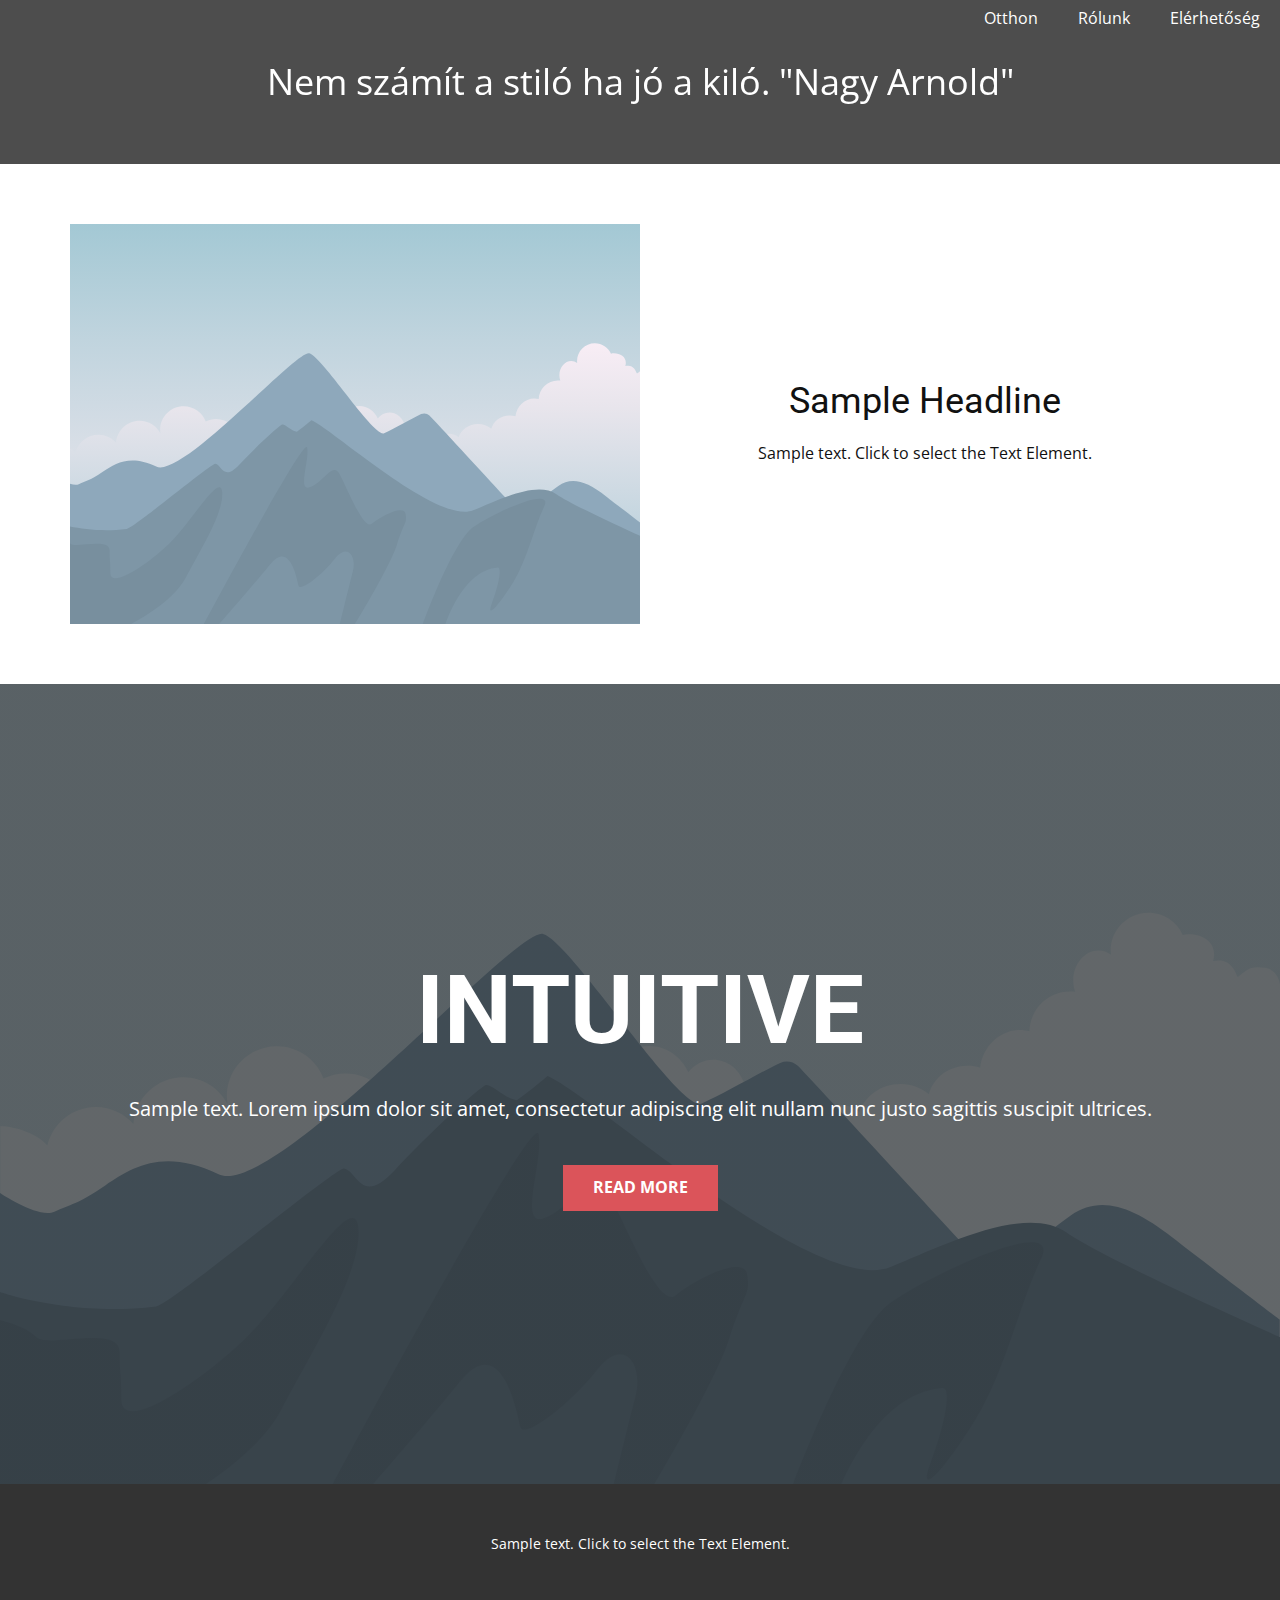
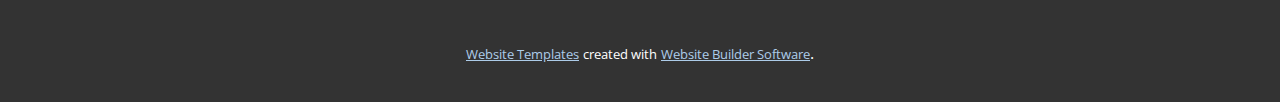
<file: ZIP/Page-1.html>
<!DOCTYPE html>
<html style="font-size: 16px;" lang="en"><head>
    <meta name="viewport" content="width=device-width, initial-scale=1.0">
    <meta charset="utf-8">
    <meta name="keywords" content="INTUITIVE">
    <meta name="description" content="">
    <title>Page 1</title>
    <link rel="stylesheet" href="nicepage.css" media="screen">
<link rel="stylesheet" href="Page-1.css" media="screen">
    <script class="u-script" type="text/javascript" src="jquery.js" defer=""></script>
    <script class="u-script" type="text/javascript" src="nicepage.js" defer=""></script>
    <meta name="generator" content="Nicepage 5.0.7, nicepage.com">
    <link id="u-theme-google-font" rel="stylesheet" href="https://fonts.googleapis.com/css?family=Roboto:100,100i,300,300i,400,400i,500,500i,700,700i,900,900i|Open+Sans:300,300i,400,400i,500,500i,600,600i,700,700i,800,800i">
    
    
    
    <script type="application/ld+json">{
		"@context": "http://schema.org",
		"@type": "Organization",
		"name": "",
		"logo": "images/65c23b1d3b98fb927f81aff37f245d9fbf96e4955ef015647fdee4a869dbce560b91299efea25572699462b069082eb810eba02c0ba6fe2a7a4d6e_1280.png"
}</script>
    <meta name="theme-color" content="#478ac9">
    <meta property="og:title" content="Page 1">
    <meta property="og:type" content="website">
  </head>
  <body class="u-body u-xl-mode" data-lang="en"><header class="u-clearfix u-grey-70 u-header u-header" id="sec-7bd5"><nav class="u-menu u-menu-one-level u-offcanvas u-menu-1">
        <div class="menu-collapse" style="font-size: 1rem; letter-spacing: 0px;">
          <a class="u-button-style u-custom-left-right-menu-spacing u-custom-padding-bottom u-custom-top-bottom-menu-spacing u-nav-link u-text-active-palette-1-base u-text-hover-palette-2-base" href="#">
            <svg class="u-svg-link" viewBox="0 0 24 24"><use xmlns:xlink="http://www.w3.org/1999/xlink" xlink:href="#menu-hamburger"></use></svg>
            <svg class="u-svg-content" version="1.1" id="menu-hamburger" viewBox="0 0 16 16" x="0px" y="0px" xmlns:xlink="http://www.w3.org/1999/xlink" xmlns="http://www.w3.org/2000/svg"><g><rect y="1" width="16" height="2"></rect><rect y="7" width="16" height="2"></rect><rect y="13" width="16" height="2"></rect>
</g></svg>
          </a>
        </div>
        <div class="u-custom-menu u-nav-container">
          <ul class="u-nav u-unstyled u-nav-1"><li class="u-nav-item"><a class="u-button-style u-nav-link u-text-active-palette-1-base u-text-hover-palette-2-base" href="https://itdesklab.com" target="_blank" style="padding: 10px 20px;">Otthon</a>
</li><li class="u-nav-item"><a class="u-button-style u-nav-link u-text-active-palette-1-base u-text-hover-palette-2-base" href="https://hu.wikipedia.org/wiki/Test%C3%A9p%C3%ADt%C3%A9s" target="_blank" style="padding: 10px 20px;">Rólunk</a>
</li><li class="u-nav-item"><a class="u-button-style u-nav-link u-text-active-palette-1-base u-text-hover-palette-2-base" href="tel:+36702224520" style="padding: 10px 20px;">Elérhetőség</a>
</li></ul>
        </div>
        <div class="u-custom-menu u-nav-container-collapse">
          <div class="u-black u-container-style u-inner-container-layout u-opacity u-opacity-95 u-sidenav">
            <div class="u-inner-container-layout u-sidenav-overflow">
              <div class="u-menu-close"></div>
              <ul class="u-align-center u-nav u-popupmenu-items u-unstyled u-nav-2"><li class="u-nav-item"><a class="u-button-style u-nav-link" href="https://itdesklab.com" target="_blank">Otthon</a>
</li><li class="u-nav-item"><a class="u-button-style u-nav-link" href="https://hu.wikipedia.org/wiki/Test%C3%A9p%C3%ADt%C3%A9s" target="_blank">Rólunk</a>
</li><li class="u-nav-item"><a class="u-button-style u-nav-link" href="tel:+36702224520">Elérhetőség</a>
</li></ul>
            </div>
          </div>
          <div class="u-black u-menu-overlay u-opacity u-opacity-70"></div>
        </div>
      </nav><a href="https://wannabee.itdesklab.com/" class="u-image u-logo u-image-1" data-image-width="859" data-image-height="1280" title="idesklab.com">
        <img src="images/65c23b1d3b98fb927f81aff37f245d9fbf96e4955ef015647fdee4a869dbce560b91299efea25572699462b069082eb810eba02c0ba6fe2a7a4d6e_1280.png" class="u-logo-image u-logo-image-1">
      </a><p class="u-text u-text-default u-text-1" data-animation-name="pulse" data-animation-duration="1000" data-animation-direction="">Nem számít a stiló ha jó a kiló. "Nagy Arnold"</p><p class="u-text u-text-default u-text-2">UltraGym</p></header>
    <section class="u-clearfix u-section-1" id="sec-d3fb">
      <div class="u-clearfix u-sheet u-sheet-1">
        <div class="u-clearfix u-expanded-width u-layout-wrap u-layout-wrap-1">
          <div class="u-layout">
            <div class="u-layout-row">
              <div class="u-container-style u-image u-layout-cell u-size-30 u-image-1" data-image-width="400" data-image-height="265">
                <div class="u-container-layout u-container-layout-1"></div>
              </div>
              <div class="u-container-align-center u-container-style u-layout-cell u-size-30 u-layout-cell-2">
                <div class="u-container-layout u-valign-middle u-container-layout-2">
                  <h2 class="u-align-center u-text u-text-default u-text-1">Sample Headline</h2>
                  <p class="u-align-center u-text u-text-default u-text-2">Sample text. Click to select the Text Element.</p>
                </div>
              </div>
            </div>
          </div>
        </div>
      </div>
    </section>
    <section class="u-align-center u-clearfix u-image u-shading u-section-2" src="" data-image-width="256" data-image-height="256" id="sec-ffe3">
      <div class="u-clearfix u-sheet u-valign-middle u-sheet-1">
        <h1 class="u-text u-text-default u-title u-text-1">INTUITIVE</h1>
        <p class="u-large-text u-text u-text-default u-text-variant u-text-2">Sample text. Lorem ipsum dolor sit amet, consectetur adipiscing elit nullam nunc justo sagittis suscipit ultrices.</p>
        <a href="#" class="u-btn u-button-style u-palette-2-base u-btn-1">Read More</a>
      </div>
    </section>
    
    
    <footer class="u-align-center u-clearfix u-footer u-grey-80 u-footer" id="sec-583e"><div class="u-clearfix u-sheet u-sheet-1">
        <p class="u-small-text u-text u-text-variant u-text-1">Sample text. Click to select the Text Element.</p>
      </div></footer>
    <section class="u-backlink u-clearfix u-grey-80">
      <a class="u-link" href="https://nicepage.com/website-templates" target="_blank">
        <span>Website Templates</span>
      </a>
      <p class="u-text">
        <span>created with</span>
      </p>
      <a class="u-link" href="" target="_blank">
        <span>Website Builder Software</span>
      </a>. 
    </section>
  
</body></html>
</file>
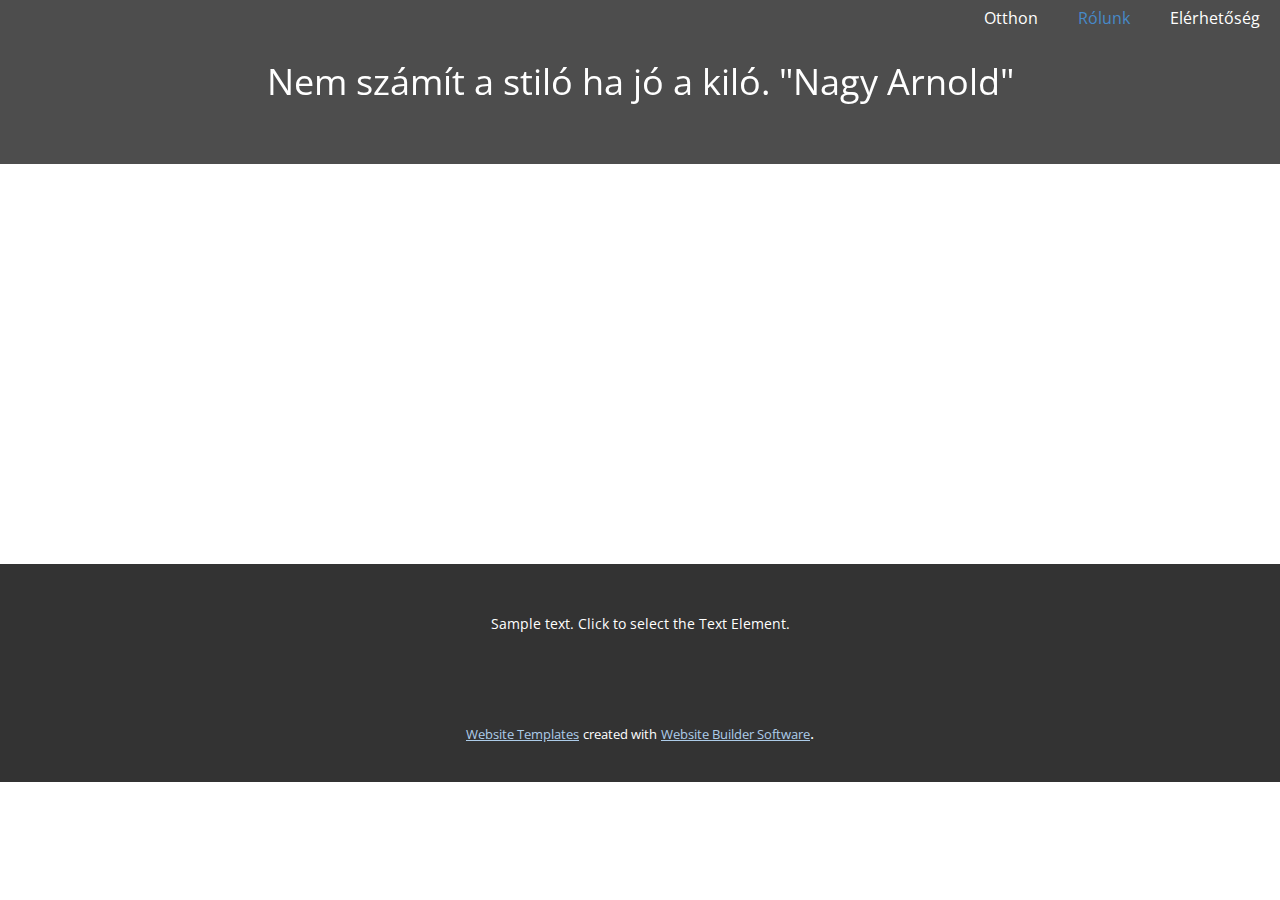
<file: ZIP/Rólunk.html>
<!DOCTYPE html>
<html style="font-size: 16px;" lang="en"><head>
    <meta name="viewport" content="width=device-width, initial-scale=1.0">
    <meta charset="utf-8">
    <meta name="keywords" content="">
    <meta name="description" content="">
    <title>Rólunk</title>
    <link rel="stylesheet" href="nicepage.css" media="screen">
<link rel="stylesheet" href="Rólunk.css" media="screen">
    <script class="u-script" type="text/javascript" src="jquery.js" defer=""></script>
    <script class="u-script" type="text/javascript" src="nicepage.js" defer=""></script>
    <meta name="generator" content="Nicepage 5.0.7, nicepage.com">
    <link id="u-theme-google-font" rel="stylesheet" href="https://fonts.googleapis.com/css?family=Roboto:100,100i,300,300i,400,400i,500,500i,700,700i,900,900i|Open+Sans:300,300i,400,400i,500,500i,600,600i,700,700i,800,800i">
    
    
    <script type="application/ld+json">{
		"@context": "http://schema.org",
		"@type": "Organization",
		"name": "",
		"logo": "images/65c23b1d3b98fb927f81aff37f245d9fbf96e4955ef015647fdee4a869dbce560b91299efea25572699462b069082eb810eba02c0ba6fe2a7a4d6e_1280.png"
}</script>
    <meta name="theme-color" content="#478ac9">
    <meta property="og:title" content="Rólunk">
    <meta property="og:type" content="website">
  </head>
  <body class="u-body u-xl-mode" data-lang="en"><header class="u-clearfix u-grey-70 u-header u-header" id="sec-7bd5"><nav class="u-menu u-menu-one-level u-offcanvas u-menu-1">
        <div class="menu-collapse" style="font-size: 1rem; letter-spacing: 0px;">
          <a class="u-button-style u-custom-left-right-menu-spacing u-custom-padding-bottom u-custom-top-bottom-menu-spacing u-nav-link u-text-active-palette-1-base u-text-hover-palette-2-base" href="#">
            <svg class="u-svg-link" viewBox="0 0 24 24"><use xmlns:xlink="http://www.w3.org/1999/xlink" xlink:href="#menu-hamburger"></use></svg>
            <svg class="u-svg-content" version="1.1" id="menu-hamburger" viewBox="0 0 16 16" x="0px" y="0px" xmlns:xlink="http://www.w3.org/1999/xlink" xmlns="http://www.w3.org/2000/svg"><g><rect y="1" width="16" height="2"></rect><rect y="7" width="16" height="2"></rect><rect y="13" width="16" height="2"></rect>
</g></svg>
          </a>
        </div>
        <div class="u-custom-menu u-nav-container">
          <ul class="u-nav u-unstyled u-nav-1"><li class="u-nav-item"><a class="u-button-style u-nav-link u-text-active-palette-1-base u-text-hover-palette-2-base" href="https://itdesklab.com" target="_blank" style="padding: 10px 20px;">Otthon</a>
</li><li class="u-nav-item"><a class="u-button-style u-nav-link u-text-active-palette-1-base u-text-hover-palette-2-base" href="https://hu.wikipedia.org/wiki/Test%C3%A9p%C3%ADt%C3%A9s" target="_blank" style="padding: 10px 20px;">Rólunk</a>
</li><li class="u-nav-item"><a class="u-button-style u-nav-link u-text-active-palette-1-base u-text-hover-palette-2-base" href="tel:+36702224520" style="padding: 10px 20px;">Elérhetőség</a>
</li></ul>
        </div>
        <div class="u-custom-menu u-nav-container-collapse">
          <div class="u-black u-container-style u-inner-container-layout u-opacity u-opacity-95 u-sidenav">
            <div class="u-inner-container-layout u-sidenav-overflow">
              <div class="u-menu-close"></div>
              <ul class="u-align-center u-nav u-popupmenu-items u-unstyled u-nav-2"><li class="u-nav-item"><a class="u-button-style u-nav-link" href="https://itdesklab.com" target="_blank">Otthon</a>
</li><li class="u-nav-item"><a class="u-button-style u-nav-link" href="https://hu.wikipedia.org/wiki/Test%C3%A9p%C3%ADt%C3%A9s" target="_blank">Rólunk</a>
</li><li class="u-nav-item"><a class="u-button-style u-nav-link" href="tel:+36702224520">Elérhetőség</a>
</li></ul>
            </div>
          </div>
          <div class="u-black u-menu-overlay u-opacity u-opacity-70"></div>
        </div>
      </nav><a href="https://wannabee.itdesklab.com/" class="u-image u-logo u-image-1" data-image-width="859" data-image-height="1280" title="idesklab.com">
        <img src="images/65c23b1d3b98fb927f81aff37f245d9fbf96e4955ef015647fdee4a869dbce560b91299efea25572699462b069082eb810eba02c0ba6fe2a7a4d6e_1280.png" class="u-logo-image u-logo-image-1">
      </a><p class="u-text u-text-default u-text-1" data-animation-name="pulse" data-animation-duration="1000" data-animation-direction="">Nem számít a stiló ha jó a kiló. "Nagy Arnold"</p><p class="u-text u-text-default u-text-2">UltraGym</p></header>
    <section class="u-clearfix u-section-1" id="sec-3271">
      <div class="u-clearfix u-sheet u-sheet-1"></div>
    </section>
    
    
    <footer class="u-align-center u-clearfix u-footer u-grey-80 u-footer" id="sec-583e"><div class="u-clearfix u-sheet u-sheet-1">
        <p class="u-small-text u-text u-text-variant u-text-1">Sample text. Click to select the Text Element.</p>
      </div></footer>
    <section class="u-backlink u-clearfix u-grey-80">
      <a class="u-link" href="https://nicepage.com/website-templates" target="_blank">
        <span>Website Templates</span>
      </a>
      <p class="u-text">
        <span>created with</span>
      </p>
      <a class="u-link" href="" target="_blank">
        <span>Website Builder Software</span>
      </a>. 
    </section>
  
</body></html>
</file>
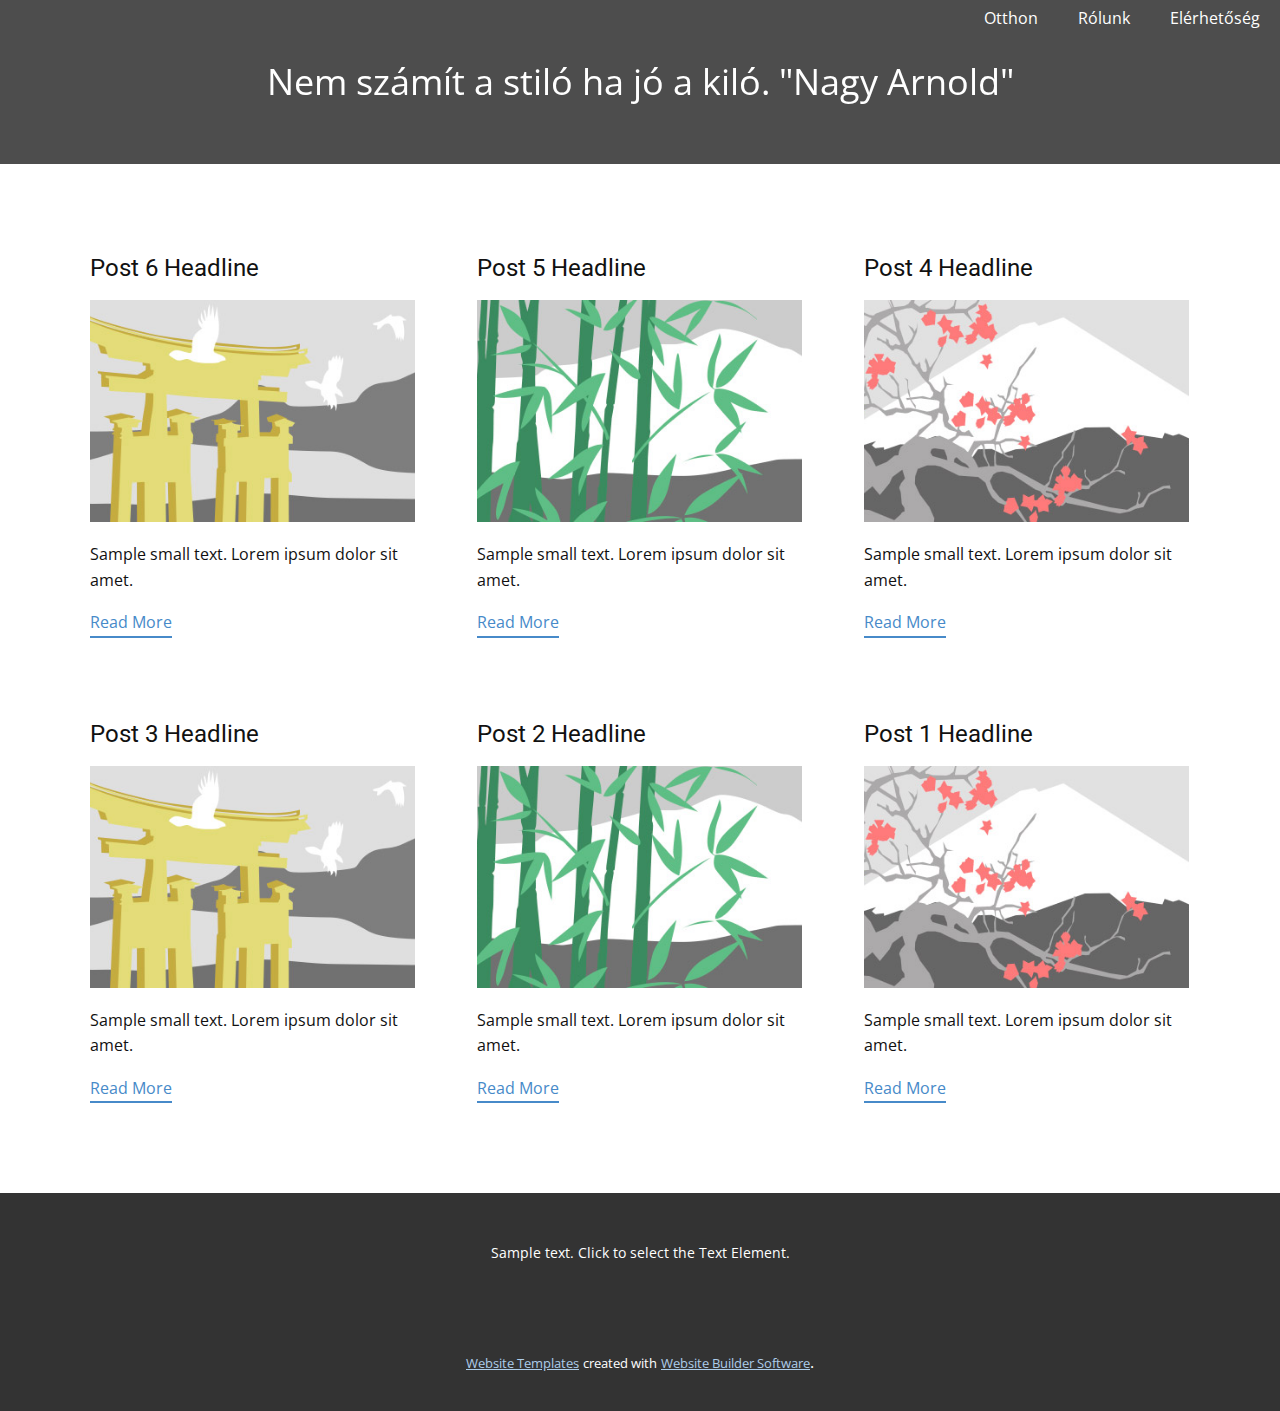
<file: ZIP/blog/blog.html>
<!DOCTYPE html>
<html style="font-size: 16px;" lang="en"><head>
    <meta name="viewport" content="width=device-width, initial-scale=1.0">
    <meta charset="utf-8">
    <meta name="keywords" content="">
    <meta name="description" content="">
    <title>Blog Template</title>
    <link rel="stylesheet" href="../nicepage.css" media="screen">
<link rel="stylesheet" href="../Blog-Template.css" media="screen">
    <script class="u-script" type="text/javascript" src="../jquery.js" defer=""></script>
    <script class="u-script" type="text/javascript" src="../nicepage.js" defer=""></script>
    <meta name="generator" content="Nicepage 5.0.7, nicepage.com">
    <link id="u-theme-google-font" rel="stylesheet" href="https://fonts.googleapis.com/css?family=Roboto:100,100i,300,300i,400,400i,500,500i,700,700i,900,900i|Open+Sans:300,300i,400,400i,500,500i,600,600i,700,700i,800,800i">
    
    
    <script type="application/ld+json">{
		"@context": "http://schema.org",
		"@type": "Organization",
		"name": "",
		"logo": "images/65c23b1d3b98fb927f81aff37f245d9fbf96e4955ef015647fdee4a869dbce560b91299efea25572699462b069082eb810eba02c0ba6fe2a7a4d6e_1280.png"
}</script>
    <meta name="theme-color" content="#478ac9">
  </head>
  <body class="u-body u-xl-mode" data-lang="en"><header class="u-clearfix u-grey-70 u-header u-header" id="sec-7bd5"><nav class="u-menu u-menu-one-level u-offcanvas u-menu-1">
        <div class="menu-collapse" style="font-size: 1rem; letter-spacing: 0px;">
          <a class="u-button-style u-custom-left-right-menu-spacing u-custom-padding-bottom u-custom-top-bottom-menu-spacing u-nav-link u-text-active-palette-1-base u-text-hover-palette-2-base" href="#">
            <svg class="u-svg-link" viewBox="0 0 24 24"><use xmlns:xlink="http://www.w3.org/1999/xlink" xlink:href="#menu-hamburger"></use></svg>
            <svg class="u-svg-content" version="1.1" id="menu-hamburger" viewBox="0 0 16 16" x="0px" y="0px" xmlns:xlink="http://www.w3.org/1999/xlink" xmlns="http://www.w3.org/2000/svg"><g><rect y="1" width="16" height="2"></rect><rect y="7" width="16" height="2"></rect><rect y="13" width="16" height="2"></rect>
</g></svg>
          </a>
        </div>
        <div class="u-custom-menu u-nav-container">
          <ul class="u-nav u-unstyled u-nav-1"><li class="u-nav-item"><a class="u-button-style u-nav-link u-text-active-palette-1-base u-text-hover-palette-2-base" href="https://itdesklab.com" target="_blank" style="padding: 10px 20px;">Otthon</a>
</li><li class="u-nav-item"><a class="u-button-style u-nav-link u-text-active-palette-1-base u-text-hover-palette-2-base" href="https://hu.wikipedia.org/wiki/Test%C3%A9p%C3%ADt%C3%A9s" target="_blank" style="padding: 10px 20px;">Rólunk</a>
</li><li class="u-nav-item"><a class="u-button-style u-nav-link u-text-active-palette-1-base u-text-hover-palette-2-base" href="../tel:+36702224520" style="padding: 10px 20px;">Elérhetőség</a>
</li></ul>
        </div>
        <div class="u-custom-menu u-nav-container-collapse">
          <div class="u-black u-container-style u-inner-container-layout u-opacity u-opacity-95 u-sidenav">
            <div class="u-inner-container-layout u-sidenav-overflow">
              <div class="u-menu-close"></div>
              <ul class="u-align-center u-nav u-popupmenu-items u-unstyled u-nav-2"><li class="u-nav-item"><a class="u-button-style u-nav-link" href="https://itdesklab.com" target="_blank">Otthon</a>
</li><li class="u-nav-item"><a class="u-button-style u-nav-link" href="https://hu.wikipedia.org/wiki/Test%C3%A9p%C3%ADt%C3%A9s" target="_blank">Rólunk</a>
</li><li class="u-nav-item"><a class="u-button-style u-nav-link" href="../tel:+36702224520">Elérhetőség</a>
</li></ul>
            </div>
          </div>
          <div class="u-black u-menu-overlay u-opacity u-opacity-70"></div>
        </div>
      </nav><a href="https://wannabee.itdesklab.com/" class="u-image u-logo u-image-1" data-image-width="859" data-image-height="1280" title="idesklab.com">
        <img src="../images/65c23b1d3b98fb927f81aff37f245d9fbf96e4955ef015647fdee4a869dbce560b91299efea25572699462b069082eb810eba02c0ba6fe2a7a4d6e_1280.png" class="u-logo-image u-logo-image-1">
      </a><p class="u-text u-text-default u-text-1" data-animation-name="pulse" data-animation-duration="1000" data-animation-direction="">Nem számít a stiló ha jó a kiló. "Nagy Arnold"</p><p class="u-text u-text-default u-text-2">UltraGym</p></header>
    <section class="u-clearfix u-section-1" id="sec-745d">
      <div class="u-clearfix u-sheet u-valign-middle u-sheet-1"><!--blog--><!--blog_options_json--><!--{"type":"Recent","source":"","tags":"","count":""}--><!--/blog_options_json-->
        <div class="u-blog u-expanded-width u-repeater u-repeater-1"><!--blog_post-->
          <div class="u-blog-post u-container-style u-repeater-item u-white u-repeater-item-1">
            <div class="u-container-layout u-similar-container u-valign-top u-container-layout-1"><!--blog_post_header-->
              <h4 class="u-blog-control u-text u-text-1">
                <a class="u-post-header-link" href="../blog/post-5.html">Post 6 Headline</a>
              </h4><!--/blog_post_header--><!--blog_post_image-->
              <a class="u-post-header-link" href="../blog/post-5.html"><img alt="" class="u-blog-control u-expanded-width u-image u-image-default u-image-1" src="../images/8ad73f3c.jpeg"></a><!--/blog_post_image--><!--blog_post_content-->
              <div class="u-blog-control u-post-content u-text u-text-2 fr-view">Sample small text. Lorem ipsum dolor sit amet.</div><!--/blog_post_content--><!--blog_post_readmore-->
              <a href="../blog/post-5.html" class="u-blog-control u-border-2 u-border-palette-1-base u-btn u-btn-rectangle u-button-style u-none u-btn-1"><!--blog_post_readmore_content--><!--options_json--><!--{"content":"","defaultValue":"Read More"}--><!--/options_json-->Read More<!--/blog_post_readmore_content--></a><!--/blog_post_readmore-->
            </div>
          </div><div class="u-blog-post u-container-style u-repeater-item u-video-cover u-white">
            <div class="u-container-layout u-similar-container u-valign-top u-container-layout-2"><!--blog_post_header-->
              <h4 class="u-blog-control u-text u-text-3">
                <a class="u-post-header-link" href="../blog/post-4.html">Post 5 Headline</a>
              </h4><!--/blog_post_header--><!--blog_post_image-->
              <a class="u-post-header-link" href="../blog/post-4.html"><img alt="" class="u-blog-control u-expanded-width u-image u-image-default u-image-2" src="../images/68f64b9d.jpeg"></a><!--/blog_post_image--><!--blog_post_content-->
              <div class="u-blog-control u-post-content u-text u-text-4 fr-view">Sample small text. Lorem ipsum dolor sit amet.</div><!--/blog_post_content--><!--blog_post_readmore-->
              <a href="../blog/post-4.html" class="u-blog-control u-border-2 u-border-palette-1-base u-btn u-btn-rectangle u-button-style u-none u-btn-2"><!--blog_post_readmore_content--><!--options_json--><!--{"content":"","defaultValue":"Read More"}--><!--/options_json-->Read More<!--/blog_post_readmore_content--></a><!--/blog_post_readmore-->
            </div>
          </div><div class="u-blog-post u-container-style u-repeater-item u-video-cover u-white">
            <div class="u-container-layout u-similar-container u-valign-top u-container-layout-3"><!--blog_post_header-->
              <h4 class="u-blog-control u-text u-text-5">
                <a class="u-post-header-link" href="../blog/post-3.html">Post 4 Headline</a>
              </h4><!--/blog_post_header--><!--blog_post_image-->
              <a class="u-post-header-link" href="../blog/post-3.html"><img alt="" class="u-blog-control u-expanded-width u-image u-image-default u-image-3" src="../images/0fd3416c.jpeg"></a><!--/blog_post_image--><!--blog_post_content-->
              <div class="u-blog-control u-post-content u-text u-text-6 fr-view">Sample small text. Lorem ipsum dolor sit amet.</div><!--/blog_post_content--><!--blog_post_readmore-->
              <a href="../blog/post-3.html" class="u-blog-control u-border-2 u-border-palette-1-base u-btn u-btn-rectangle u-button-style u-none u-btn-3"><!--blog_post_readmore_content--><!--options_json--><!--{"content":"","defaultValue":"Read More"}--><!--/options_json-->Read More<!--/blog_post_readmore_content--></a><!--/blog_post_readmore-->
            </div>
          </div><div class="u-blog-post u-container-style u-repeater-item u-white u-repeater-item-1">
            <div class="u-container-layout u-similar-container u-valign-top u-container-layout-1"><!--blog_post_header-->
              <h4 class="u-blog-control u-text u-text-1">
                <a class="u-post-header-link" href="../blog/post-2.html">Post 3 Headline</a>
              </h4><!--/blog_post_header--><!--blog_post_image-->
              <a class="u-post-header-link" href="../blog/post-2.html"><img alt="" class="u-blog-control u-expanded-width u-image u-image-default u-image-1" src="../images/8ad73f3c.jpeg"></a><!--/blog_post_image--><!--blog_post_content-->
              <div class="u-blog-control u-post-content u-text u-text-2 fr-view">Sample small text. Lorem ipsum dolor sit amet.</div><!--/blog_post_content--><!--blog_post_readmore-->
              <a href="../blog/post-2.html" class="u-blog-control u-border-2 u-border-palette-1-base u-btn u-btn-rectangle u-button-style u-none u-btn-1"><!--blog_post_readmore_content--><!--options_json--><!--{"content":"","defaultValue":"Read More"}--><!--/options_json-->Read More<!--/blog_post_readmore_content--></a><!--/blog_post_readmore-->
            </div>
          </div><div class="u-blog-post u-container-style u-repeater-item u-video-cover u-white">
            <div class="u-container-layout u-similar-container u-valign-top u-container-layout-2"><!--blog_post_header-->
              <h4 class="u-blog-control u-text u-text-3">
                <a class="u-post-header-link" href="../blog/post-1.html">Post 2 Headline</a>
              </h4><!--/blog_post_header--><!--blog_post_image-->
              <a class="u-post-header-link" href="../blog/post-1.html"><img alt="" class="u-blog-control u-expanded-width u-image u-image-default u-image-2" src="../images/68f64b9d.jpeg"></a><!--/blog_post_image--><!--blog_post_content-->
              <div class="u-blog-control u-post-content u-text u-text-4 fr-view">Sample small text. Lorem ipsum dolor sit amet.</div><!--/blog_post_content--><!--blog_post_readmore-->
              <a href="../blog/post-1.html" class="u-blog-control u-border-2 u-border-palette-1-base u-btn u-btn-rectangle u-button-style u-none u-btn-2"><!--blog_post_readmore_content--><!--options_json--><!--{"content":"","defaultValue":"Read More"}--><!--/options_json-->Read More<!--/blog_post_readmore_content--></a><!--/blog_post_readmore-->
            </div>
          </div><div class="u-blog-post u-container-style u-repeater-item u-video-cover u-white">
            <div class="u-container-layout u-similar-container u-valign-top u-container-layout-3"><!--blog_post_header-->
              <h4 class="u-blog-control u-text u-text-5">
                <a class="u-post-header-link" href="../blog/post.html">Post 1 Headline</a>
              </h4><!--/blog_post_header--><!--blog_post_image-->
              <a class="u-post-header-link" href="../blog/post.html"><img alt="" class="u-blog-control u-expanded-width u-image u-image-default u-image-3" src="../images/0fd3416c.jpeg"></a><!--/blog_post_image--><!--blog_post_content-->
              <div class="u-blog-control u-post-content u-text u-text-6 fr-view">Sample small text. Lorem ipsum dolor sit amet.</div><!--/blog_post_content--><!--blog_post_readmore-->
              <a href="../blog/post.html" class="u-blog-control u-border-2 u-border-palette-1-base u-btn u-btn-rectangle u-button-style u-none u-btn-3"><!--blog_post_readmore_content--><!--options_json--><!--{"content":"","defaultValue":"Read More"}--><!--/options_json-->Read More<!--/blog_post_readmore_content--></a><!--/blog_post_readmore-->
            </div>
          </div><!--/blog_post--><!--blog_post-->
          <!--/blog_post--><!--blog_post-->
          <!--/blog_post-->
        </div><!--/blog-->
      </div>
    </section>
    
    
    <footer class="u-align-center u-clearfix u-footer u-grey-80 u-footer" id="sec-583e"><div class="u-clearfix u-sheet u-sheet-1">
        <p class="u-small-text u-text u-text-variant u-text-1">Sample text. Click to select the Text Element.</p>
      </div></footer>
    <section class="u-backlink u-clearfix u-grey-80">
      <a class="u-link" href="https://nicepage.com/website-templates" target="_blank">
        <span>Website Templates</span>
      </a>
      <p class="u-text">
        <span>created with</span>
      </p>
      <a class="u-link" href="" target="_blank">
        <span>Website Builder Software</span>
      </a>. 
    </section>
  
</body></html>
</file>
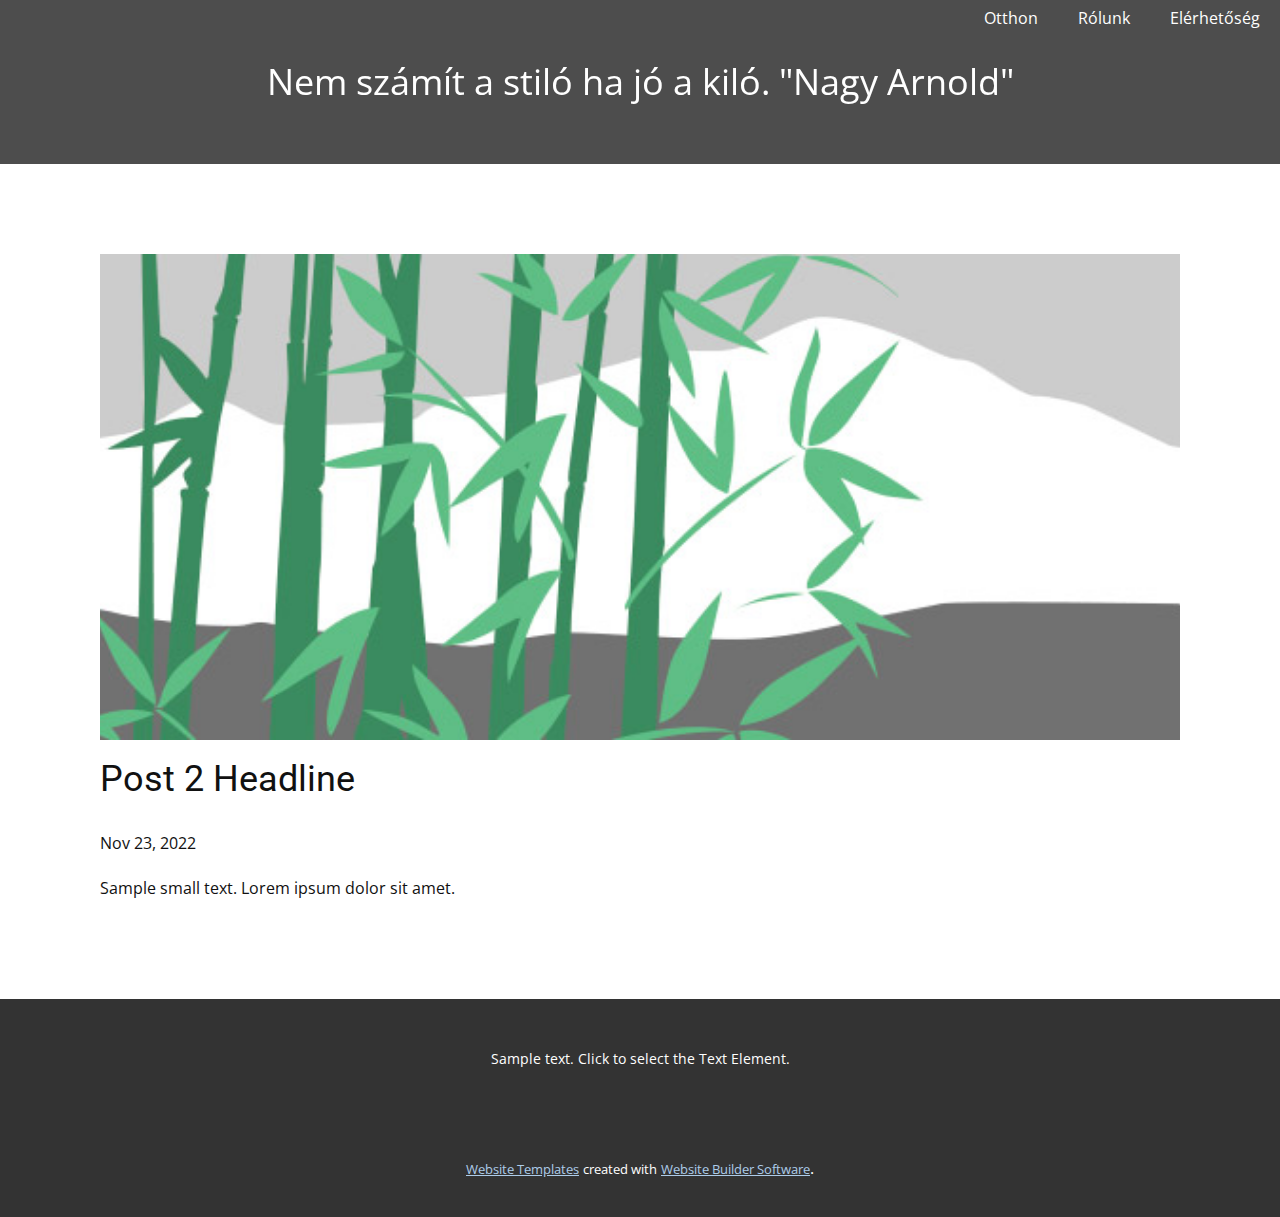
<file: ZIP/blog/post-1.html>
<!DOCTYPE html>
<html style="font-size: 16px;" lang="en"><head>
    <meta name="viewport" content="width=device-width, initial-scale=1.0">
    <meta charset="utf-8">
    <meta name="keywords" content="Post 1 Headline">
    <meta name="description" content="">
    <title>Post 2 Headline</title>
    <link rel="stylesheet" href="../nicepage.css" media="screen">
<link rel="stylesheet" href="../Post-Template.css" media="screen">
    <script class="u-script" type="text/javascript" src="../jquery.js" defer=""></script>
    <script class="u-script" type="text/javascript" src="../nicepage.js" defer=""></script>
    <meta name="generator" content="Nicepage 5.0.7, nicepage.com">
    <link id="u-theme-google-font" rel="stylesheet" href="https://fonts.googleapis.com/css?family=Roboto:100,100i,300,300i,400,400i,500,500i,700,700i,900,900i|Open+Sans:300,300i,400,400i,500,500i,600,600i,700,700i,800,800i">
    
    
    <script type="application/ld+json">{
		"@context": "http://schema.org",
		"@type": "Organization",
		"name": "",
		"logo": "images/65c23b1d3b98fb927f81aff37f245d9fbf96e4955ef015647fdee4a869dbce560b91299efea25572699462b069082eb810eba02c0ba6fe2a7a4d6e_1280.png"
}</script>
    <meta name="theme-color" content="#478ac9">
  </head>
  <body class="u-body u-xl-mode" data-lang="en"><header class="u-clearfix u-grey-70 u-header u-header" id="sec-7bd5"><nav class="u-menu u-menu-one-level u-offcanvas u-menu-1">
        <div class="menu-collapse" style="font-size: 1rem; letter-spacing: 0px;">
          <a class="u-button-style u-custom-left-right-menu-spacing u-custom-padding-bottom u-custom-top-bottom-menu-spacing u-nav-link u-text-active-palette-1-base u-text-hover-palette-2-base" href="#">
            <svg class="u-svg-link" viewBox="0 0 24 24"><use xmlns:xlink="http://www.w3.org/1999/xlink" xlink:href="#menu-hamburger"></use></svg>
            <svg class="u-svg-content" version="1.1" id="menu-hamburger" viewBox="0 0 16 16" x="0px" y="0px" xmlns:xlink="http://www.w3.org/1999/xlink" xmlns="http://www.w3.org/2000/svg"><g><rect y="1" width="16" height="2"></rect><rect y="7" width="16" height="2"></rect><rect y="13" width="16" height="2"></rect>
</g></svg>
          </a>
        </div>
        <div class="u-custom-menu u-nav-container">
          <ul class="u-nav u-unstyled u-nav-1"><li class="u-nav-item"><a class="u-button-style u-nav-link u-text-active-palette-1-base u-text-hover-palette-2-base" href="https://itdesklab.com" target="_blank" style="padding: 10px 20px;">Otthon</a>
</li><li class="u-nav-item"><a class="u-button-style u-nav-link u-text-active-palette-1-base u-text-hover-palette-2-base" href="https://hu.wikipedia.org/wiki/Test%C3%A9p%C3%ADt%C3%A9s" target="_blank" style="padding: 10px 20px;">Rólunk</a>
</li><li class="u-nav-item"><a class="u-button-style u-nav-link u-text-active-palette-1-base u-text-hover-palette-2-base" href="../tel:+36702224520" style="padding: 10px 20px;">Elérhetőség</a>
</li></ul>
        </div>
        <div class="u-custom-menu u-nav-container-collapse">
          <div class="u-black u-container-style u-inner-container-layout u-opacity u-opacity-95 u-sidenav">
            <div class="u-inner-container-layout u-sidenav-overflow">
              <div class="u-menu-close"></div>
              <ul class="u-align-center u-nav u-popupmenu-items u-unstyled u-nav-2"><li class="u-nav-item"><a class="u-button-style u-nav-link" href="https://itdesklab.com" target="_blank">Otthon</a>
</li><li class="u-nav-item"><a class="u-button-style u-nav-link" href="https://hu.wikipedia.org/wiki/Test%C3%A9p%C3%ADt%C3%A9s" target="_blank">Rólunk</a>
</li><li class="u-nav-item"><a class="u-button-style u-nav-link" href="../tel:+36702224520">Elérhetőség</a>
</li></ul>
            </div>
          </div>
          <div class="u-black u-menu-overlay u-opacity u-opacity-70"></div>
        </div>
      </nav><a href="https://wannabee.itdesklab.com/" class="u-image u-logo u-image-1" data-image-width="859" data-image-height="1280" title="idesklab.com">
        <img src="../images/65c23b1d3b98fb927f81aff37f245d9fbf96e4955ef015647fdee4a869dbce560b91299efea25572699462b069082eb810eba02c0ba6fe2a7a4d6e_1280.png" class="u-logo-image u-logo-image-1">
      </a><p class="u-text u-text-default u-text-1" data-animation-name="pulse" data-animation-duration="1000" data-animation-direction="">Nem számít a stiló ha jó a kiló. "Nagy Arnold"</p><p class="u-text u-text-default u-text-2">UltraGym</p></header>
    <section class="u-align-center u-clearfix u-section-1" id="sec-7cec">
      <div class="u-clearfix u-sheet u-valign-middle-md u-valign-middle-sm u-valign-middle-xs u-sheet-1"><!--post_details--><!--post_details_options_json--><!--{"source":""}--><!--/post_details_options_json--><!--blog_post-->
        <div class="u-container-style u-expanded-width u-post-details u-post-details-1">
          <div class="u-container-layout u-valign-middle u-container-layout-1"><!--blog_post_image-->
            <img alt="" class="u-blog-control u-expanded-width u-image u-image-default u-image-1" src="../images/68f64b9d.jpeg"><!--/blog_post_image--><!--blog_post_header-->
            <h2 class="u-blog-control u-text u-text-1">Post 2 Headline</h2><!--/blog_post_header--><!--blog_post_metadata-->
            <div class="u-blog-control u-metadata u-metadata-1"><!--blog_post_metadata_date-->
              <span class="u-meta-date u-meta-icon">Nov 23, 2022</span><!--/blog_post_metadata_date--><!--blog_post_metadata_category-->
              <!--/blog_post_metadata_category--><!--blog_post_metadata_comments-->
              <!--/blog_post_metadata_comments-->
            </div><!--/blog_post_metadata--><!--blog_post_content-->
            <div class="u-align-justify u-blog-control u-post-content u-text u-text-2 fr-view">
  Sample small text. Lorem ipsum dolor sit amet.
  </div><!--/blog_post_content-->
          </div>
        </div><!--/blog_post--><!--/post_details-->
      </div>
    </section>
    
    
    <footer class="u-align-center u-clearfix u-footer u-grey-80 u-footer" id="sec-583e"><div class="u-clearfix u-sheet u-sheet-1">
        <p class="u-small-text u-text u-text-variant u-text-1">Sample text. Click to select the Text Element.</p>
      </div></footer>
    <section class="u-backlink u-clearfix u-grey-80">
      <a class="u-link" href="https://nicepage.com/website-templates" target="_blank">
        <span>Website Templates</span>
      </a>
      <p class="u-text">
        <span>created with</span>
      </p>
      <a class="u-link" href="" target="_blank">
        <span>Website Builder Software</span>
      </a>. 
    </section>
  
</body></html>
</file>
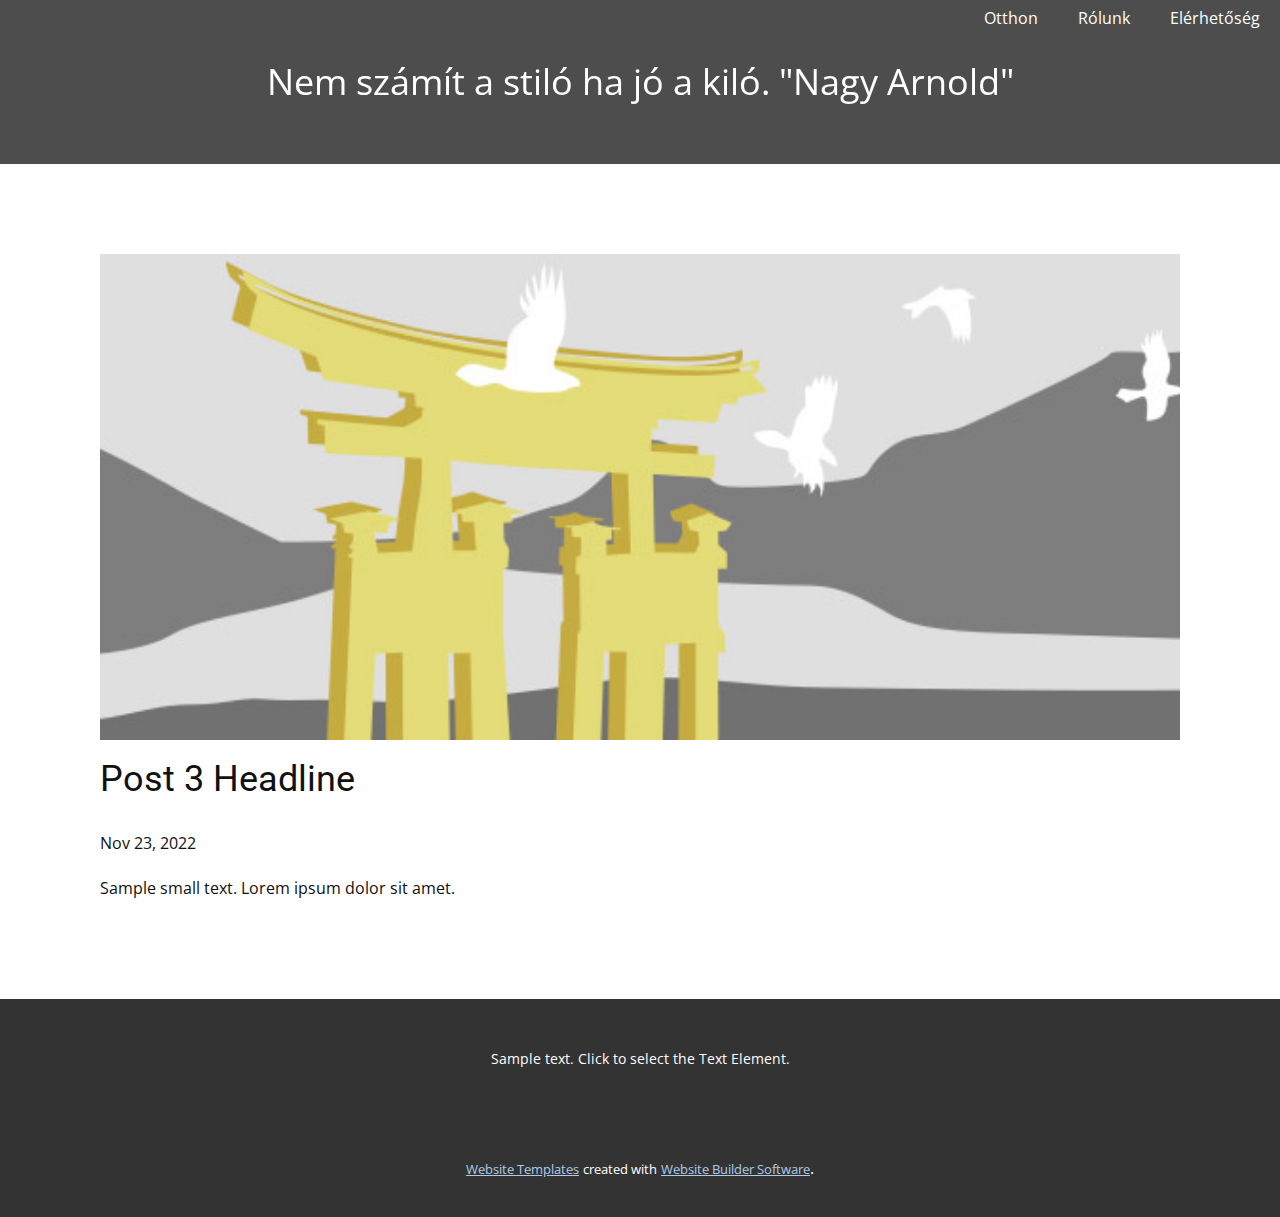
<file: ZIP/blog/post-2.html>
<!DOCTYPE html>
<html style="font-size: 16px;" lang="en"><head>
    <meta name="viewport" content="width=device-width, initial-scale=1.0">
    <meta charset="utf-8">
    <meta name="keywords" content="Post 1 Headline">
    <meta name="description" content="">
    <title>Post 3 Headline</title>
    <link rel="stylesheet" href="../nicepage.css" media="screen">
<link rel="stylesheet" href="../Post-Template.css" media="screen">
    <script class="u-script" type="text/javascript" src="../jquery.js" defer=""></script>
    <script class="u-script" type="text/javascript" src="../nicepage.js" defer=""></script>
    <meta name="generator" content="Nicepage 5.0.7, nicepage.com">
    <link id="u-theme-google-font" rel="stylesheet" href="https://fonts.googleapis.com/css?family=Roboto:100,100i,300,300i,400,400i,500,500i,700,700i,900,900i|Open+Sans:300,300i,400,400i,500,500i,600,600i,700,700i,800,800i">
    
    
    <script type="application/ld+json">{
		"@context": "http://schema.org",
		"@type": "Organization",
		"name": "",
		"logo": "images/65c23b1d3b98fb927f81aff37f245d9fbf96e4955ef015647fdee4a869dbce560b91299efea25572699462b069082eb810eba02c0ba6fe2a7a4d6e_1280.png"
}</script>
    <meta name="theme-color" content="#478ac9">
  </head>
  <body class="u-body u-xl-mode" data-lang="en"><header class="u-clearfix u-grey-70 u-header u-header" id="sec-7bd5"><nav class="u-menu u-menu-one-level u-offcanvas u-menu-1">
        <div class="menu-collapse" style="font-size: 1rem; letter-spacing: 0px;">
          <a class="u-button-style u-custom-left-right-menu-spacing u-custom-padding-bottom u-custom-top-bottom-menu-spacing u-nav-link u-text-active-palette-1-base u-text-hover-palette-2-base" href="#">
            <svg class="u-svg-link" viewBox="0 0 24 24"><use xmlns:xlink="http://www.w3.org/1999/xlink" xlink:href="#menu-hamburger"></use></svg>
            <svg class="u-svg-content" version="1.1" id="menu-hamburger" viewBox="0 0 16 16" x="0px" y="0px" xmlns:xlink="http://www.w3.org/1999/xlink" xmlns="http://www.w3.org/2000/svg"><g><rect y="1" width="16" height="2"></rect><rect y="7" width="16" height="2"></rect><rect y="13" width="16" height="2"></rect>
</g></svg>
          </a>
        </div>
        <div class="u-custom-menu u-nav-container">
          <ul class="u-nav u-unstyled u-nav-1"><li class="u-nav-item"><a class="u-button-style u-nav-link u-text-active-palette-1-base u-text-hover-palette-2-base" href="https://itdesklab.com" target="_blank" style="padding: 10px 20px;">Otthon</a>
</li><li class="u-nav-item"><a class="u-button-style u-nav-link u-text-active-palette-1-base u-text-hover-palette-2-base" href="https://hu.wikipedia.org/wiki/Test%C3%A9p%C3%ADt%C3%A9s" target="_blank" style="padding: 10px 20px;">Rólunk</a>
</li><li class="u-nav-item"><a class="u-button-style u-nav-link u-text-active-palette-1-base u-text-hover-palette-2-base" href="../tel:+36702224520" style="padding: 10px 20px;">Elérhetőség</a>
</li></ul>
        </div>
        <div class="u-custom-menu u-nav-container-collapse">
          <div class="u-black u-container-style u-inner-container-layout u-opacity u-opacity-95 u-sidenav">
            <div class="u-inner-container-layout u-sidenav-overflow">
              <div class="u-menu-close"></div>
              <ul class="u-align-center u-nav u-popupmenu-items u-unstyled u-nav-2"><li class="u-nav-item"><a class="u-button-style u-nav-link" href="https://itdesklab.com" target="_blank">Otthon</a>
</li><li class="u-nav-item"><a class="u-button-style u-nav-link" href="https://hu.wikipedia.org/wiki/Test%C3%A9p%C3%ADt%C3%A9s" target="_blank">Rólunk</a>
</li><li class="u-nav-item"><a class="u-button-style u-nav-link" href="../tel:+36702224520">Elérhetőség</a>
</li></ul>
            </div>
          </div>
          <div class="u-black u-menu-overlay u-opacity u-opacity-70"></div>
        </div>
      </nav><a href="https://wannabee.itdesklab.com/" class="u-image u-logo u-image-1" data-image-width="859" data-image-height="1280" title="idesklab.com">
        <img src="../images/65c23b1d3b98fb927f81aff37f245d9fbf96e4955ef015647fdee4a869dbce560b91299efea25572699462b069082eb810eba02c0ba6fe2a7a4d6e_1280.png" class="u-logo-image u-logo-image-1">
      </a><p class="u-text u-text-default u-text-1" data-animation-name="pulse" data-animation-duration="1000" data-animation-direction="">Nem számít a stiló ha jó a kiló. "Nagy Arnold"</p><p class="u-text u-text-default u-text-2">UltraGym</p></header>
    <section class="u-align-center u-clearfix u-section-1" id="sec-7cec">
      <div class="u-clearfix u-sheet u-valign-middle-md u-valign-middle-sm u-valign-middle-xs u-sheet-1"><!--post_details--><!--post_details_options_json--><!--{"source":""}--><!--/post_details_options_json--><!--blog_post-->
        <div class="u-container-style u-expanded-width u-post-details u-post-details-1">
          <div class="u-container-layout u-valign-middle u-container-layout-1"><!--blog_post_image-->
            <img alt="" class="u-blog-control u-expanded-width u-image u-image-default u-image-1" src="../images/8ad73f3c.jpeg"><!--/blog_post_image--><!--blog_post_header-->
            <h2 class="u-blog-control u-text u-text-1">Post 3 Headline</h2><!--/blog_post_header--><!--blog_post_metadata-->
            <div class="u-blog-control u-metadata u-metadata-1"><!--blog_post_metadata_date-->
              <span class="u-meta-date u-meta-icon">Nov 23, 2022</span><!--/blog_post_metadata_date--><!--blog_post_metadata_category-->
              <!--/blog_post_metadata_category--><!--blog_post_metadata_comments-->
              <!--/blog_post_metadata_comments-->
            </div><!--/blog_post_metadata--><!--blog_post_content-->
            <div class="u-align-justify u-blog-control u-post-content u-text u-text-2 fr-view">
  Sample small text. Lorem ipsum dolor sit amet.
  </div><!--/blog_post_content-->
          </div>
        </div><!--/blog_post--><!--/post_details-->
      </div>
    </section>
    
    
    <footer class="u-align-center u-clearfix u-footer u-grey-80 u-footer" id="sec-583e"><div class="u-clearfix u-sheet u-sheet-1">
        <p class="u-small-text u-text u-text-variant u-text-1">Sample text. Click to select the Text Element.</p>
      </div></footer>
    <section class="u-backlink u-clearfix u-grey-80">
      <a class="u-link" href="https://nicepage.com/website-templates" target="_blank">
        <span>Website Templates</span>
      </a>
      <p class="u-text">
        <span>created with</span>
      </p>
      <a class="u-link" href="" target="_blank">
        <span>Website Builder Software</span>
      </a>. 
    </section>
  
</body></html>
</file>
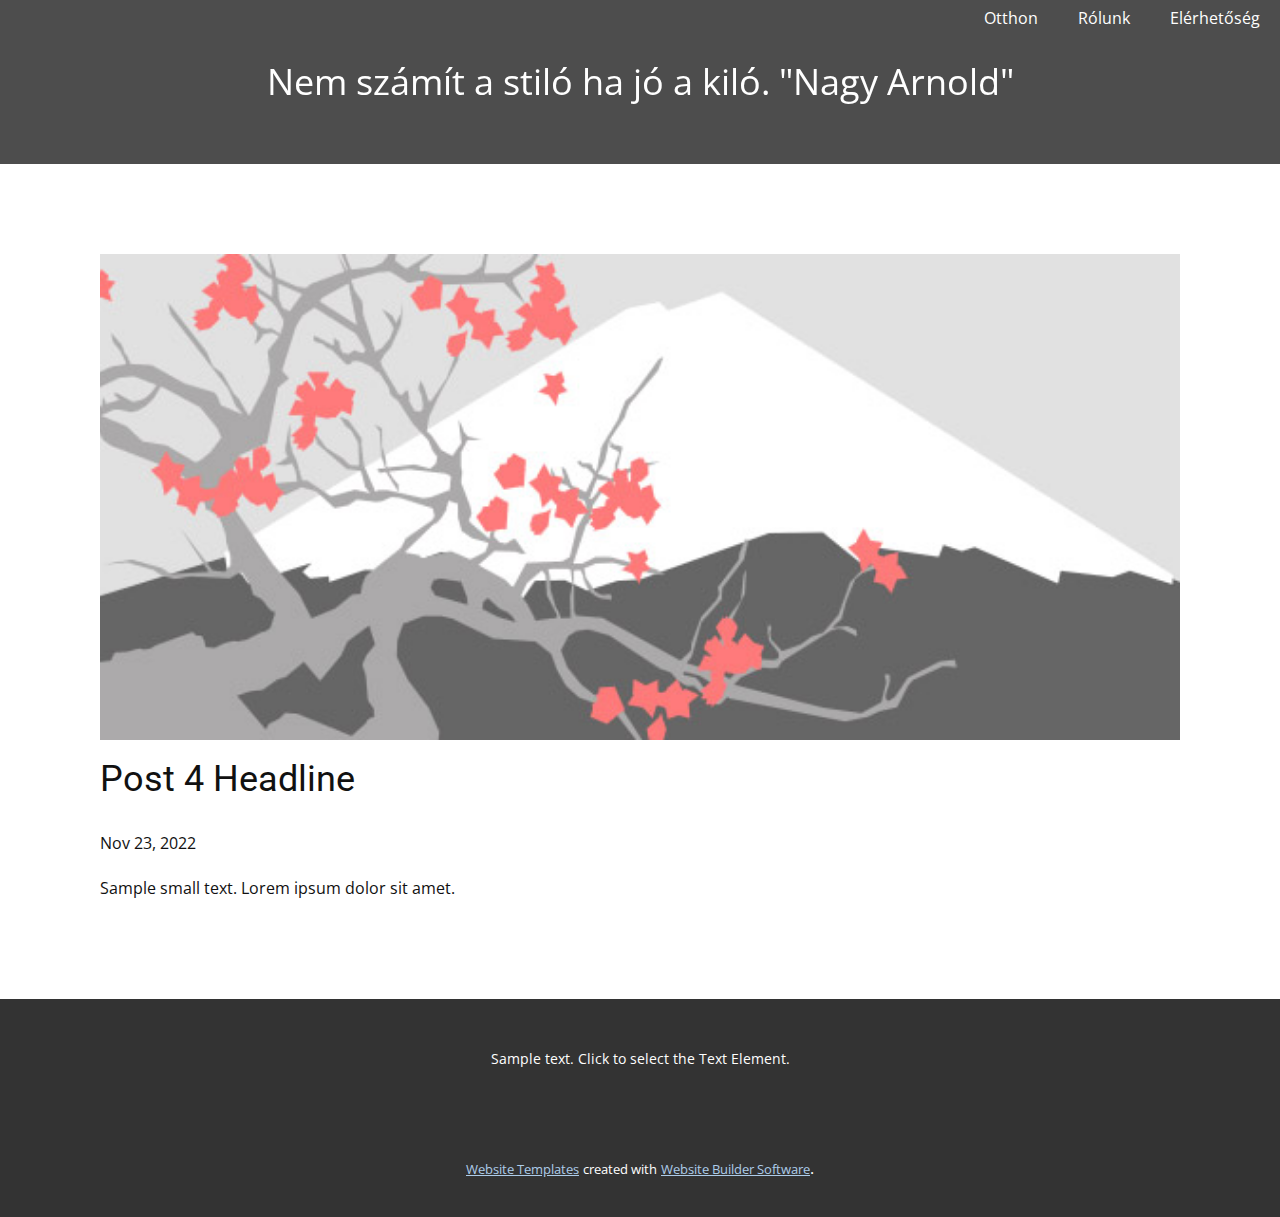
<file: ZIP/blog/post-3.html>
<!DOCTYPE html>
<html style="font-size: 16px;" lang="en"><head>
    <meta name="viewport" content="width=device-width, initial-scale=1.0">
    <meta charset="utf-8">
    <meta name="keywords" content="Post 1 Headline">
    <meta name="description" content="">
    <title>Post 4 Headline</title>
    <link rel="stylesheet" href="../nicepage.css" media="screen">
<link rel="stylesheet" href="../Post-Template.css" media="screen">
    <script class="u-script" type="text/javascript" src="../jquery.js" defer=""></script>
    <script class="u-script" type="text/javascript" src="../nicepage.js" defer=""></script>
    <meta name="generator" content="Nicepage 5.0.7, nicepage.com">
    <link id="u-theme-google-font" rel="stylesheet" href="https://fonts.googleapis.com/css?family=Roboto:100,100i,300,300i,400,400i,500,500i,700,700i,900,900i|Open+Sans:300,300i,400,400i,500,500i,600,600i,700,700i,800,800i">
    
    
    <script type="application/ld+json">{
		"@context": "http://schema.org",
		"@type": "Organization",
		"name": "",
		"logo": "images/65c23b1d3b98fb927f81aff37f245d9fbf96e4955ef015647fdee4a869dbce560b91299efea25572699462b069082eb810eba02c0ba6fe2a7a4d6e_1280.png"
}</script>
    <meta name="theme-color" content="#478ac9">
  </head>
  <body class="u-body u-xl-mode" data-lang="en"><header class="u-clearfix u-grey-70 u-header u-header" id="sec-7bd5"><nav class="u-menu u-menu-one-level u-offcanvas u-menu-1">
        <div class="menu-collapse" style="font-size: 1rem; letter-spacing: 0px;">
          <a class="u-button-style u-custom-left-right-menu-spacing u-custom-padding-bottom u-custom-top-bottom-menu-spacing u-nav-link u-text-active-palette-1-base u-text-hover-palette-2-base" href="#">
            <svg class="u-svg-link" viewBox="0 0 24 24"><use xmlns:xlink="http://www.w3.org/1999/xlink" xlink:href="#menu-hamburger"></use></svg>
            <svg class="u-svg-content" version="1.1" id="menu-hamburger" viewBox="0 0 16 16" x="0px" y="0px" xmlns:xlink="http://www.w3.org/1999/xlink" xmlns="http://www.w3.org/2000/svg"><g><rect y="1" width="16" height="2"></rect><rect y="7" width="16" height="2"></rect><rect y="13" width="16" height="2"></rect>
</g></svg>
          </a>
        </div>
        <div class="u-custom-menu u-nav-container">
          <ul class="u-nav u-unstyled u-nav-1"><li class="u-nav-item"><a class="u-button-style u-nav-link u-text-active-palette-1-base u-text-hover-palette-2-base" href="https://itdesklab.com" target="_blank" style="padding: 10px 20px;">Otthon</a>
</li><li class="u-nav-item"><a class="u-button-style u-nav-link u-text-active-palette-1-base u-text-hover-palette-2-base" href="https://hu.wikipedia.org/wiki/Test%C3%A9p%C3%ADt%C3%A9s" target="_blank" style="padding: 10px 20px;">Rólunk</a>
</li><li class="u-nav-item"><a class="u-button-style u-nav-link u-text-active-palette-1-base u-text-hover-palette-2-base" href="../tel:+36702224520" style="padding: 10px 20px;">Elérhetőség</a>
</li></ul>
        </div>
        <div class="u-custom-menu u-nav-container-collapse">
          <div class="u-black u-container-style u-inner-container-layout u-opacity u-opacity-95 u-sidenav">
            <div class="u-inner-container-layout u-sidenav-overflow">
              <div class="u-menu-close"></div>
              <ul class="u-align-center u-nav u-popupmenu-items u-unstyled u-nav-2"><li class="u-nav-item"><a class="u-button-style u-nav-link" href="https://itdesklab.com" target="_blank">Otthon</a>
</li><li class="u-nav-item"><a class="u-button-style u-nav-link" href="https://hu.wikipedia.org/wiki/Test%C3%A9p%C3%ADt%C3%A9s" target="_blank">Rólunk</a>
</li><li class="u-nav-item"><a class="u-button-style u-nav-link" href="../tel:+36702224520">Elérhetőség</a>
</li></ul>
            </div>
          </div>
          <div class="u-black u-menu-overlay u-opacity u-opacity-70"></div>
        </div>
      </nav><a href="https://wannabee.itdesklab.com/" class="u-image u-logo u-image-1" data-image-width="859" data-image-height="1280" title="idesklab.com">
        <img src="../images/65c23b1d3b98fb927f81aff37f245d9fbf96e4955ef015647fdee4a869dbce560b91299efea25572699462b069082eb810eba02c0ba6fe2a7a4d6e_1280.png" class="u-logo-image u-logo-image-1">
      </a><p class="u-text u-text-default u-text-1" data-animation-name="pulse" data-animation-duration="1000" data-animation-direction="">Nem számít a stiló ha jó a kiló. "Nagy Arnold"</p><p class="u-text u-text-default u-text-2">UltraGym</p></header>
    <section class="u-align-center u-clearfix u-section-1" id="sec-7cec">
      <div class="u-clearfix u-sheet u-valign-middle-md u-valign-middle-sm u-valign-middle-xs u-sheet-1"><!--post_details--><!--post_details_options_json--><!--{"source":""}--><!--/post_details_options_json--><!--blog_post-->
        <div class="u-container-style u-expanded-width u-post-details u-post-details-1">
          <div class="u-container-layout u-valign-middle u-container-layout-1"><!--blog_post_image-->
            <img alt="" class="u-blog-control u-expanded-width u-image u-image-default u-image-1" src="../images/0fd3416c.jpeg"><!--/blog_post_image--><!--blog_post_header-->
            <h2 class="u-blog-control u-text u-text-1">Post 4 Headline</h2><!--/blog_post_header--><!--blog_post_metadata-->
            <div class="u-blog-control u-metadata u-metadata-1"><!--blog_post_metadata_date-->
              <span class="u-meta-date u-meta-icon">Nov 23, 2022</span><!--/blog_post_metadata_date--><!--blog_post_metadata_category-->
              <!--/blog_post_metadata_category--><!--blog_post_metadata_comments-->
              <!--/blog_post_metadata_comments-->
            </div><!--/blog_post_metadata--><!--blog_post_content-->
            <div class="u-align-justify u-blog-control u-post-content u-text u-text-2 fr-view">
  Sample small text. Lorem ipsum dolor sit amet.
  </div><!--/blog_post_content-->
          </div>
        </div><!--/blog_post--><!--/post_details-->
      </div>
    </section>
    
    
    <footer class="u-align-center u-clearfix u-footer u-grey-80 u-footer" id="sec-583e"><div class="u-clearfix u-sheet u-sheet-1">
        <p class="u-small-text u-text u-text-variant u-text-1">Sample text. Click to select the Text Element.</p>
      </div></footer>
    <section class="u-backlink u-clearfix u-grey-80">
      <a class="u-link" href="https://nicepage.com/website-templates" target="_blank">
        <span>Website Templates</span>
      </a>
      <p class="u-text">
        <span>created with</span>
      </p>
      <a class="u-link" href="" target="_blank">
        <span>Website Builder Software</span>
      </a>. 
    </section>
  
</body></html>
</file>
